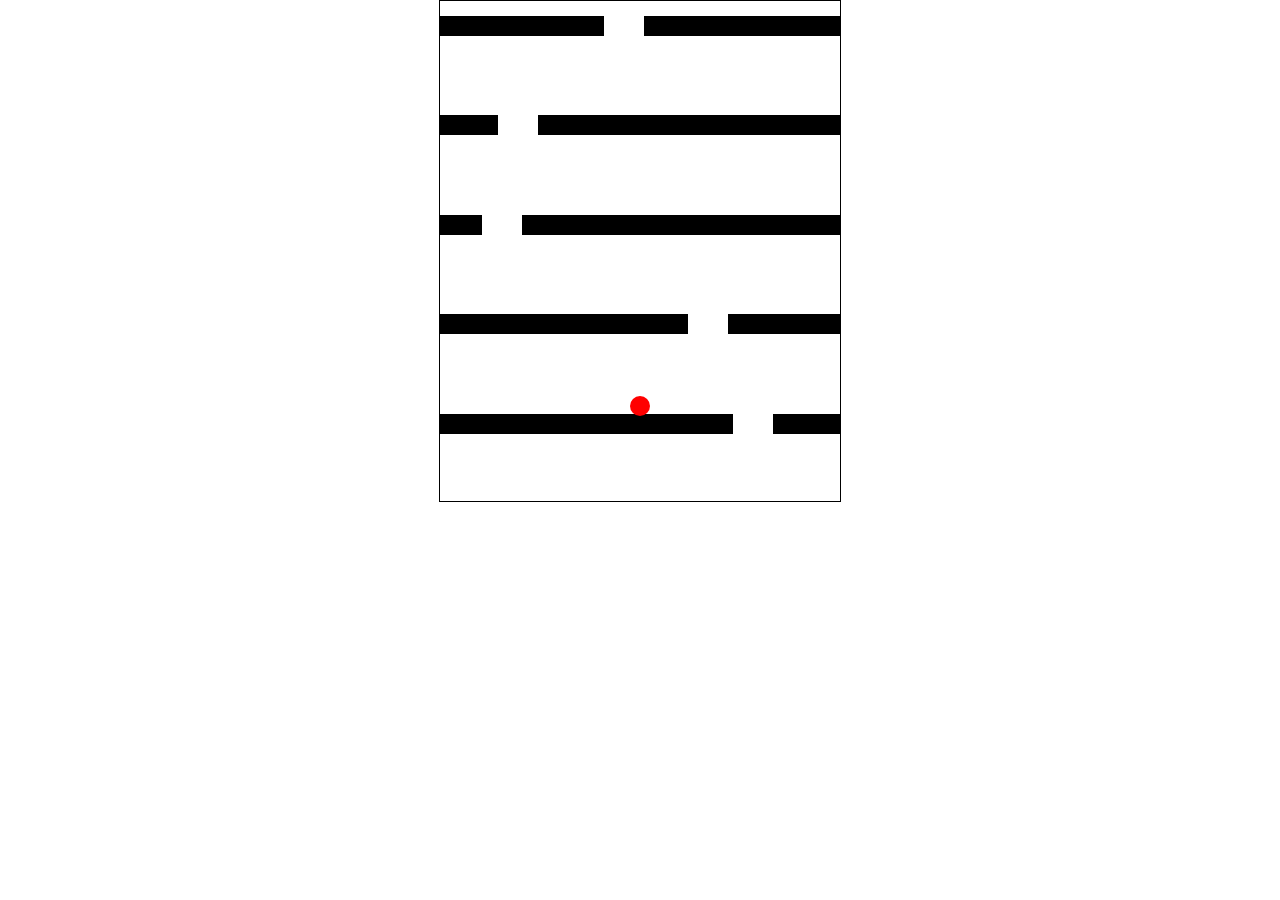
<file: falling ball/index.html>
<!DOCTYPE html>
<html lang="en">
<head>
    <meta charset="UTF-8">
    <title>Fall game</title>
    <link rel="stylesheet" href="style.css">
</head>
<body>
<div id="game">
    <div id="character"></div>
</div>
    
</body>
<script src="script.js"></script>
</html>
</file>
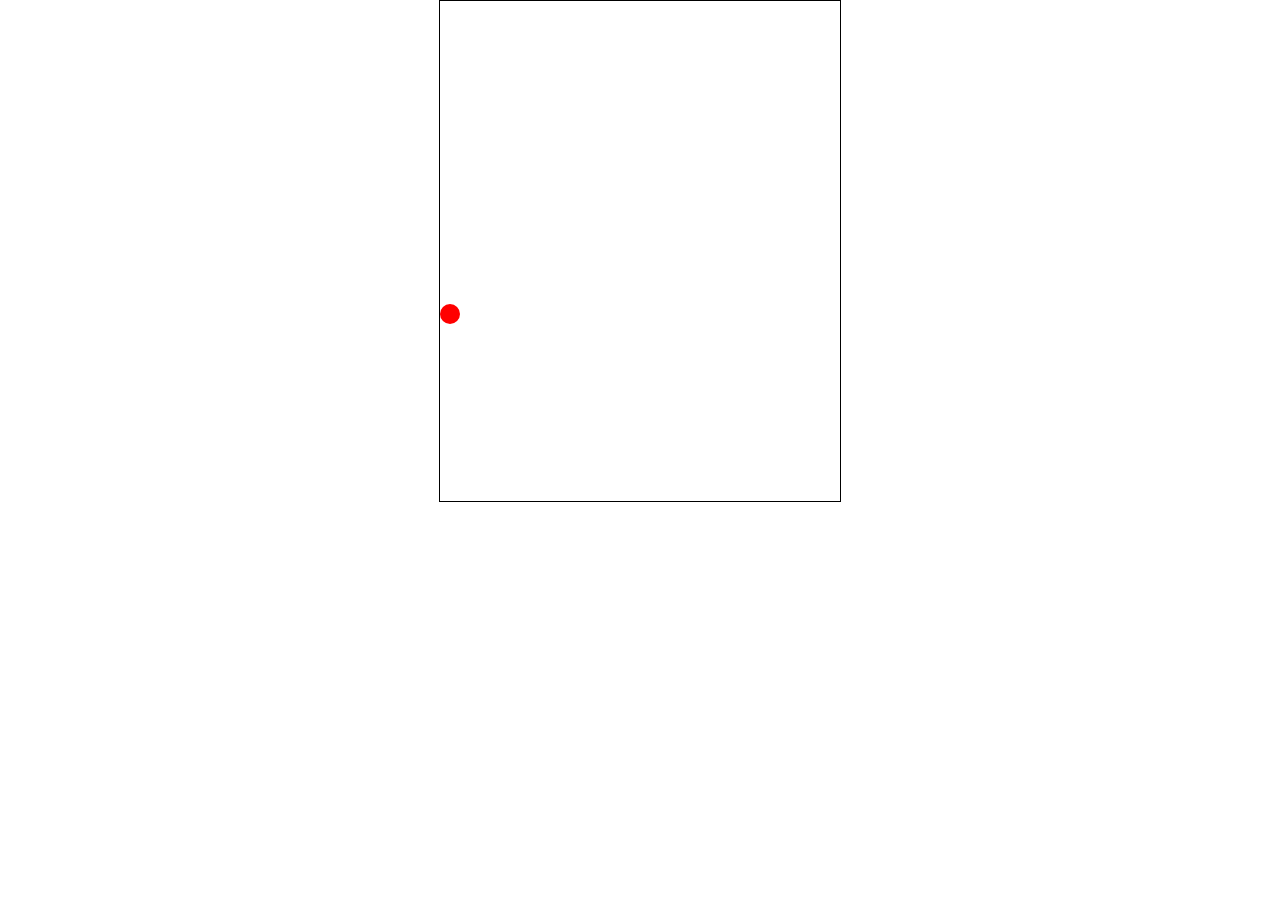
<file: flappy bird/index.html>
<!DOCTYPE html>
<html lang="en" onclick="jump()">
<head>
    <meta charset="UTF-8">
    <title>Flappy Bird</title>
    <link rel="stylesheet" href="style.css">
</head>
<body>
    <div id="game">
        <div id="block"></div>
        <div id="hole"></div>
        <div id="character"></div>
    </div>
</body>
<script src="script.js"></script>
</html>
</file>
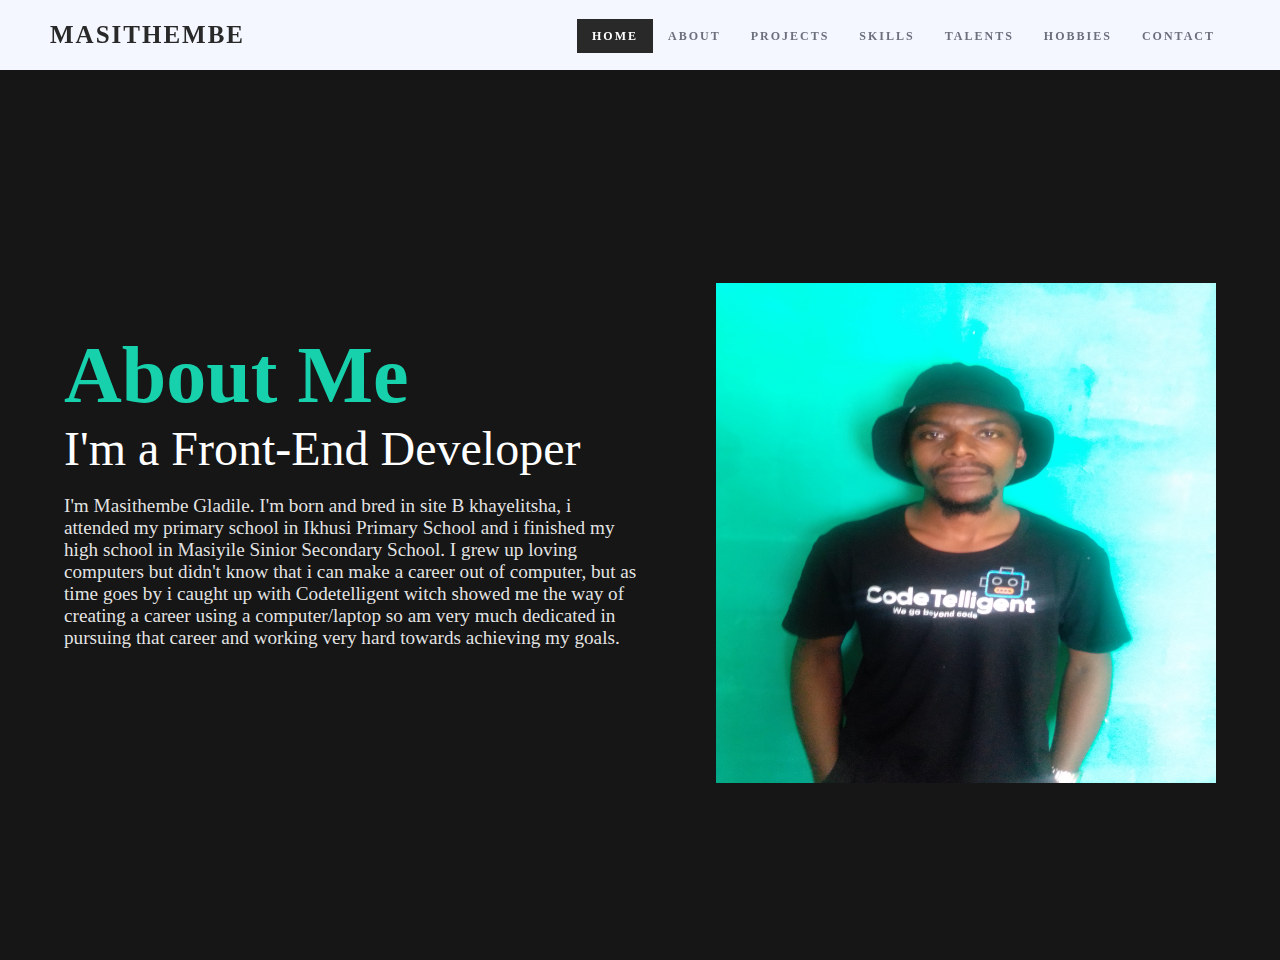
<file: about.html>
<!DOCTYPE html>
<html lang="en">
<head>
    <meta charset="UTF-8">
    <meta name="viewport" content="width=device-width, initial-scale=1.0">
    <title>Document</title>
    <style>
		body{
	margin:0px;
	padding:0px;
	background-color:#161616;	
}
ul{
	list-style:none;
}
a{
	text-decoration:none;
}
#main{
	padding:30px 50px;
	position:relative;
	width:100%;
	/*height: 100vh;
	box-sizing: border-box;
	background-size: 1330px;
	background-position: right bottom;
	background-repeat: no-repeat;
	background-image: url("../images/bg.png");*/
	background-color: #edf1fd;
}
nav{
	display:flex;
	justify-content: space-between;
	align-items: center;
	text-transform: uppercase;
	font-weight: 600;
	letter-spacing: 2px;
	font-family: calibri;
	position: fixed;
	top: 0;
	left: 0;
	width:100%;
	box-sizing: border-box;
	padding: 10px 50px;
	background-color:#F4F7FF;
	box-shadow:2px 2px 12px rgba(0,0,0,0.05); 
	z-index: 1;
}
 
.menu{
	display: flex;
}
.menu li a{
	padding: 10px 15px;
	color:#6c707c;
	font-size: 12px;
	
}
.lang{
	color:#292929;
}
.logo{
	font-size: 25px;
	font-weight: bold;
	color:#292929;
	font-family:Poppins;
}
.toggle{
	display: none;
}
.active a,
.menu li a:hover{
	background-color:#292929;
	color:#FFF!important;
	font-weight: bold;
	transition: all ease 0.4s;
}
#about{
	width:100%;
	height: 100vh;
	background-color:#161616;
	box-sizing: border-box;
	display: flex;
	align-items: center;
	justify-content: space-between;
	padding: 50px 5% 0px 5%;
	position: relative;
}
.about-text{
	font-family: calibri;
	width: 50%;
}
.about-text h1{
	font-size: 5rem;
	color:#17d1ac;
}
.about-text h2{
	font-size: 3rem;
	color:#FFFFFF;
	font-weight: 400;
}
.about-text h1,h2{
	margin: 0px;
	padding: 0px;
}
.about-text p{
	font-size: 1.2rem;
	color:rgba(255,255,255,0.90);
	
}
.about-text button{
	width: 180px;
	height: 40px;
	border-radius: 20px;
	border: none;
	outline: none;
	background-color:#17d1ac;
}
.about-text button:hover{
	background-color: #FFFFFF;
	transition: all ease 0.3s;
}

    </style>
</head>
<body>
	<section id="main">
        <!--navigation-------------------------------->
        <nav>
        <!--logo--->
        <a href="#" class="logo"> MASITHEMBE </a>
        <!--menu--------->
        <div class="toggle"></div>
        <ul class="menu">
        <li class="active"><a href="index.html">Home</a></li>	
		<li><a href="about.html">About</a></li>	
		<li><a href="projects.html">Projects</a></li>
		<li><a href="skills.html">skills</a></li>
		<li><a href="talents.html">Talents</a></li>		
        <li><a href="Hobbies.html">Hobbies</a></li>		
		<li><a href="contact.html">Contact</a></li>	
        </ul>
        </nav>
     </section>
<!--about----------------------->
<section id="about">
	<!--text---------------------->
	<div class="about-text">
	<h1>About Me</h1>
	<h2>I'm a Front-End Developer</h2>
	<p>I'm Masithembe Gladile. I'm born and bred in site B khayelitsha, i attended my primary school in Ikhusi Primary School and i finished my high school
		in Masiyile Sinior Secondary School. I grew up loving computers but didn't know that i can make a career out of computer, but as time goes by i caught
		 up with Codetelligent witch showed me the way of creating a career using a computer/laptop so am very much dedicated in pursuing that career and working
		  very hard towards achieving my goals.  </p>
		  <br><br><br><br>
	</div>
	<!--about-model----------------->
	<div class="about-model">
	<img alt="model" src="image3.jpg" height="500" width="500"/>	
	</div>
	</section>
	<script>
        /*Responsive Navigation*/
        $(document).ready(function(){
       $('.toggle').click(function(){
           $('.toggle').toggleClass('active')
           
           $('nav ul').toggleClass('active-menu')
          
           
       })
   });
</script>
  </body>
</html>
</file>
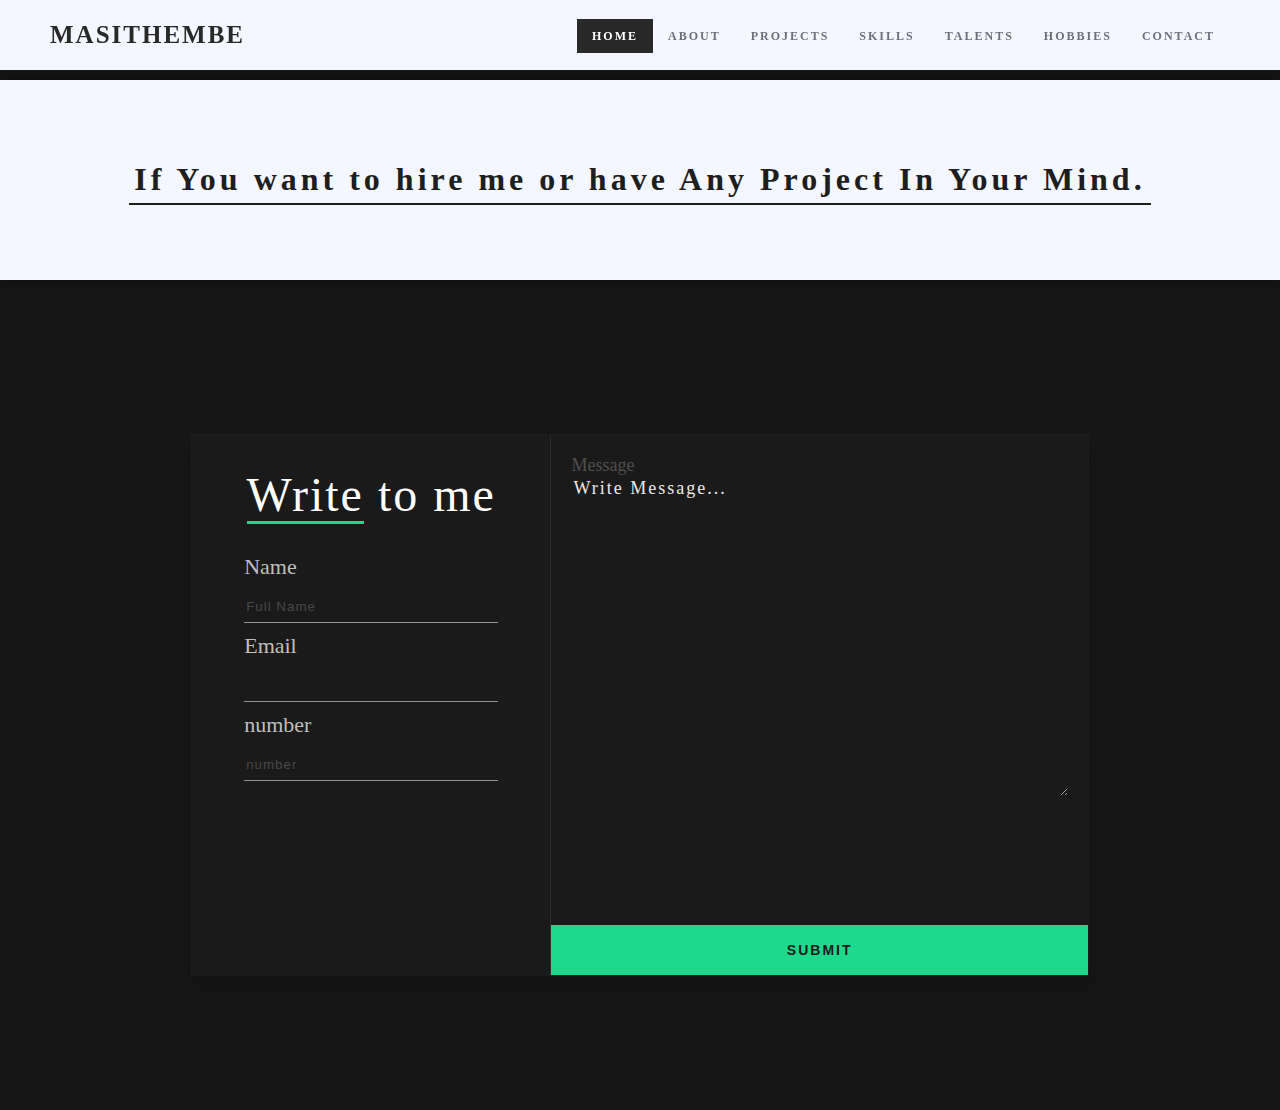
<file: contact.html>
<!DOCTYPE html>
<html lang="en">
<head>
    <meta charset="UTF-8">
    <meta name="viewport" content="width=device-width, initial-scale=1.0">
    <title>Document</title>
    <style>
		body{
	margin:0px;
	padding:0px;
	background-color:#161616;	
}
ul{
	list-style:none;
}
a{
	text-decoration:none;
}
#main{
	padding:30px 50px;
	position:relative;
	width:100%;
	/*height: 100vh;
	box-sizing: border-box;
	background-size: 1330px;
	background-position: right bottom;
	background-repeat: no-repeat;
	background-image: url("../images/bg.png");*/
	background-color: #edf1fd;
}
nav{
	display:flex;
	justify-content: space-between;
	align-items: center;
	text-transform: uppercase;
	font-weight: 600;
	letter-spacing: 2px;
	font-family: calibri;
	position: fixed;
	top: 0;
	left: 0;
	width:100%;
	box-sizing: border-box;
	padding: 10px 50px;
	background-color:#F4F7FF;
	box-shadow:2px 2px 12px rgba(0,0,0,0.05); 
	z-index: 1;
}
 
.menu{
	display: flex;
}
.menu li a{
	padding: 10px 15px;
	color:#6c707c;
	font-size: 12px;
	
}
.lang{
	color:#292929;
}
.logo{
	font-size: 25px;
	font-weight: bold;
	color:#292929;
	font-family:Poppins;
}
.toggle{
	display: none;
}
.active a,
.menu li a:hover{
	background-color:#292929;
	color:#FFF!important;
	font-weight: bold;
	transition: all ease 0.4s;
}
	#contact-btn{
	width: 100%;
	display: flex;
	flex-direction: column;
	justify-content:center;
	align-items: center;
	height: 200px;
	background-color: #F4F7FF;
	margin: 20px 0px;
	box-sizing: border-box;
	box-shadow:2px 0px 20px rgba(0,0,0,0.4); 
}
.c-b-heading{
	font-size: 2rem;
	color:#1E1E1E;
	font-family: calibri;
	margin: 10px;
	padding: 5px;
	letter-spacing: 4px;
	border-bottom: 2px solid #1E1E1E;
	
}
#contact-btn button{
	color:#FFFFFF;
	font-size: 1rem;
	font-family: calibri;
	width:150px;
	height: 40px;
	margin: 10px;
	background-color: #1E1E1E;
	border: none;
	outline: none;
	box-shadow: 2px 5px 6px rgba(0,0,0,0.2);
}
#contact-btn button:hover{
	background-color: #17d1ac;
	color:#000000;
	transition: all ease 0.5s;
	font-weight: bold;
}
#contact-form{
	width: 100%;
	height: 90vh;
	display: flex;
	justify-content: center;
	align-items: center;
	
}
#contact-form form{
	display: flex;
	width: 70%;
	height: 60vh;
	background-color: #1A1A1A;
	box-shadow: 2px 12px 20px rgba(0,0,0,0.2);
	border: 1px solid rgba(255,255,255,0.01)
}
 
.contact-left{
	width: 40%;
	height: 100%;
	display: flex;
	flex-direction: column;
	align-items: center;
}
.contact-right{
	width: 60%;
	height: 100%;
	box-sizing: border-box;
	display: flex;
	flex-direction: column;
	justify-content: space-between;
	border-left: 1px solid rgba(255,255,255,0.08);
}
.contact-right button{
	width: 100%;
	height: 50px;
	background-color: #1ED98B;
	font-weight: bold;
	outline: none;
	border: none;
	margin: 0px;
	color:#1B1B1B;
	font-size: 14px;
	text-transform: uppercase;
	letter-spacing: 2px;
 
}
.c-l-heading{
	font-family: calibri;
	color:#FFFFFF;
	font-size: 3rem;
	letter-spacing: 2px;
	font-weight: 400;
	
}
.f-name,.f-email{
	display: flex;
	flex-direction: column;
	font-family: calibri;
	
}
.f-name font,.f-email font{
	color:#BFBFBF;
	font-size: 22px;
}
.f-name input,.f-email input{
	height: 30px;
	width:250px;
	border: none;
	outline: none;
	background-color:transparent;
	border-bottom: 1px solid #929292;
	color:#FFFFFF;
	margin: 10px 0px;
}
.f-email input::placeholder,
.f-name input::placeholder{
	opacity: 0.5;
	letter-spacing: 1px;
}
.f-email input:focus,
.f-name input:focus{
	border-bottom: 1px solid #17d1ac;
	transition: all ease 0.5s;
}.message font{
	font-size: 18px;
	color:#4E4E4E;
	font-family: calibri;
	
}
.message{
	margin: 20px;
}
.contact-right textarea{
	width: 100% !important;
	height: 320px !important;
	border: none;
	outline: none;
	background-color:transparent;
	box-sizing: border-box;
	color:#EBEBEB;
	font-size: 16px;
}
.contact-right textarea::placeholder{
	color:#EBEBEB;
	font-size: 18px;
	letter-spacing: 2px;
	font-family: calibri;
}
.contact-right button:active{
	transform: scale(1.04);
	transition: all ease 0.1s;
}
    </style>
</head>
<body>
	<section id="main">
        <!--navigation-------------------------------->
        <nav>
        <!--logo--->
        <a href="#" class="logo"> MASITHEMBE </a>
        <!--menu--------->
        <div class="toggle"></div>
        <ul class="menu">
        <li class="active"><a href="index.html">Home</a></li>	
        <li><a href="about.html">About</a></li>	
		<li><a href="projects.html">Projects</a></li>	
		<li><a href=".html">Skills</a></li>
		<li><a href="talents.html">Talents</a></li>
        <li><a href="Hobbies.html">Hobbies</a></li>		
        <li><a href="contact.html">Contact</a></li>	
        </ul>
        </nav>
     </section>
<!--Contact-btn------------------>
<section id="contact-btn">
	<!--heading-------------->
	<h1 class="c-b-heading">If You want to hire me or have Any Project In Your Mind.</h1>
		
    </section>
    <!--contact-form------------------->
	<section id="contact-form">
        <form action="https://formspree.io/f/xbjpzyor"
		method="POST">
        <!--left--------------------------------------->
        <div class="contact-left">
        <h1 class="c-l-heading"><font style="border-bottom: 3px solid #1ED98B;">Write</font> to me</h1>
        <!--name-------->
        <div class="f-name">
        <font>Name</font>
        <input type="text" placeholder="Full Name"/>
        </div>
        <!--email-------->
        <div class="f-email">
        <font>Email</font>
		<input type="text" name="_replyto">
		</div>
		<div class="f-email">
		<!---number--------------->
		<font>number</font>
		<input type="number" placeholder="number"/>
		</div>
        </div>
        <!--right------------------------------------------->
        <div class="contact-right">
        <!--message-------->
        <div class="message">
        <font>Message</font>
        <textarea name="message" rows="5" cols="20" placeholder="Write Message..."></textarea>
        </div>
        <!--submit-btn------------>
        <button type="submit">submit</button>
        </div>
            
        </form>
		</section>
		<script>
			/*Responsive Navigation*/
			$(document).ready(function(){
		   $('.toggle').click(function(){
			   $('.toggle').toggleClass('active')
			   
			   $('nav ul').toggleClass('active-menu')
			  
			   
		   })
	   });
	</script>
      
    </body>
    </html>
</file>
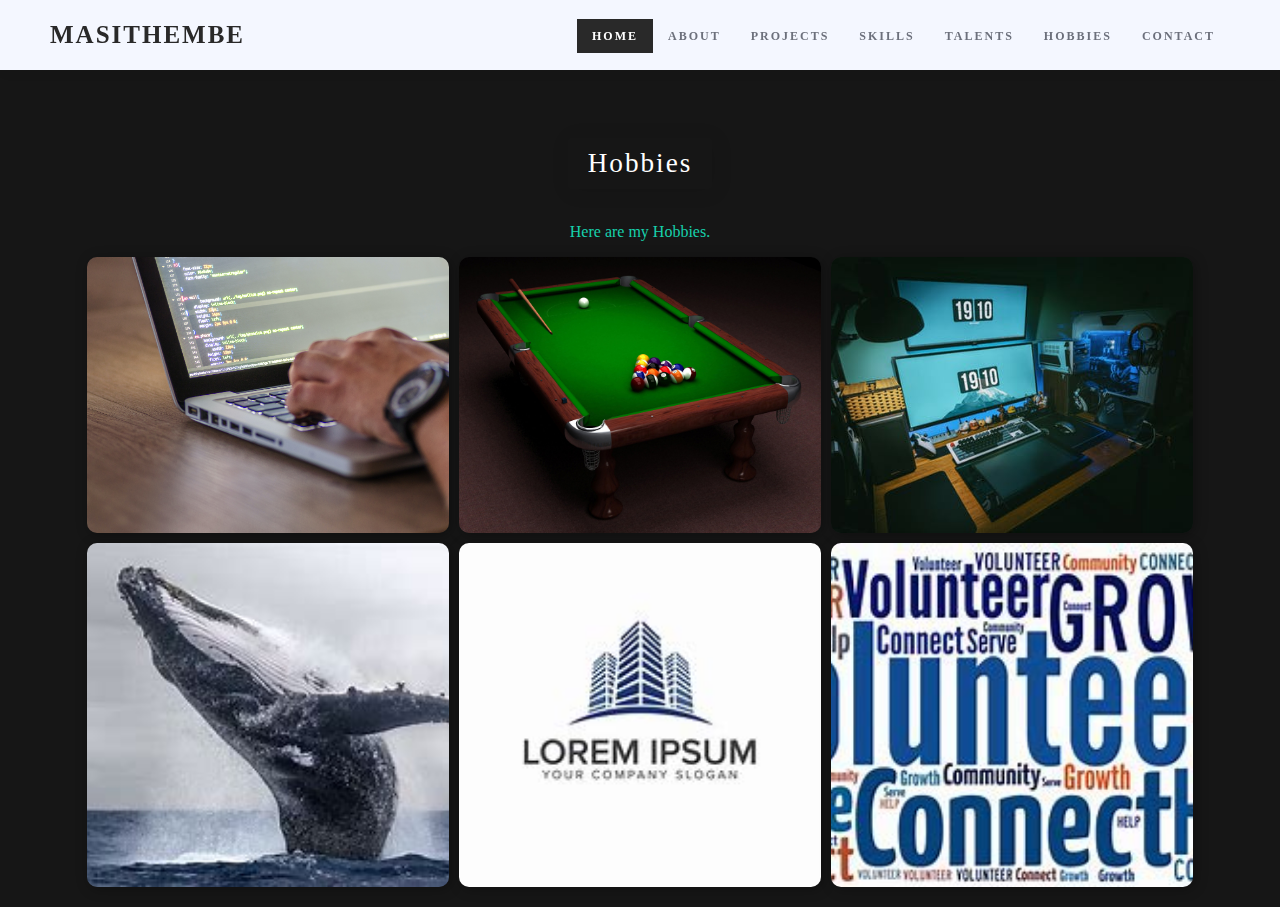
<file: Hobbies.html>
<!DOCTYPE html>
<html lang="en">
<head>
    <meta charset="UTF-8">
    <meta name="viewport" content="width=device-width, initial-scale=1.0">
    <title>Document</title>
    <style>
        body{
	margin:0px;
	padding:0px;
	background-color:#161616;	
}
ul{
	list-style:none;
}
a{
	text-decoration:none;
}
#main{
	padding:30px 50px;
	position:relative;
	width:100%;
	/*height: 100vh;
	box-sizing: border-box;
	background-size: 1330px;
	background-position: right bottom;
	background-repeat: no-repeat;
	background-image: url("../images/bg.png");*/
	background-color: #edf1fd;
}
nav{
	display:flex;
	justify-content: space-between;
	align-items: center;
	text-transform: uppercase;
	font-weight: 600;
	letter-spacing: 2px;
	font-family: calibri;
	position: fixed;
	top: 0;
	left: 0;
	width:100%;
	box-sizing: border-box;
	padding: 10px 50px;
	background-color:#F4F7FF;
	box-shadow:2px 2px 12px rgba(0,0,0,0.05); 
	z-index: 1;
}
 
.menu{
	display: flex;
}
.menu li a{
	padding: 10px 15px;
	color:#6c707c;
	font-size: 12px;
	
}
.lang{
	color:#292929;
}
.logo{
	font-size: 25px;
	font-weight: bold;
	color:#292929;
	font-family:Poppins;
}
.toggle{
	display: none;
}
.active a,
.menu li a:hover{
	background-color:#292929;
	color:#FFF!important;
	font-weight: bold;
	transition: all ease 0.4s;
}
    #portfolio{
	width:100%;
	box-sizing: border-box;
	font-family: calibri;
	display: flex;
	flex-direction: column;
	align-items: center;
	justify-content: center;
	padding: 60px 2% 20px 2%;
}
 
.p-headind{
	font-family: calibri;
	font-size: 1.7rem;
	text-align: center;
	color:#FFFFFF;
	font-weight: 400;
	padding: 10px 20px;
	letter-spacing: 2px;
	border-radius: 3px;
	box-shadow: 2px 2px 20px rgba(0,0,0,0.1);
	
}
.p-box{
 
	background-color: #1F1F1F;
	overflow: hidden;
	border-radius: 10px;
	box-shadow: 2px 2px 13px rgba(0,0,0,0.3);
	position: relative;
 
}
.p-box img{
 
width: 100%;
	height: 100%;
	object-fit: cover;
}
.p-container{
	width: 90%;
	height:70vh;
	display:grid;
	grid-template-columns:1fr 1fr 1fr;
	grid-template-rows: auto auto;
	grid-gap: 10px;
}
.overlay-text{
	font-family: calibri;
	position: absolute;
	left: 0;
	top: 0;
	width: 100%;
	height: 100%;
	display: flex;
	justify-content: center;
	align-items: center;
	flex-direction: column;
	background-color: rgba(23,209,172,0.80);
	display:none;
	
}
.overlay-text h1,p{
	color: #FFFFFF;
}
.overlay-text h1{
	font-size: 2.2rem;
	margin: 0px;
	padding: 0px;
	letter-spacing: 2px;
	
}
.overlay-text p{
	font-size: 1.2rem;
	margin: 0px;
 
 
}
.p-box:hover .overlay-text{
	display: flex;
	
}
    </style>
</head>
<body>
    <section id="main">
        <!--navigation-------------------------------->
        <nav>
        <!--logo--->
        <a href="#" class="logo">MASITHEMBE</a>
        <!--menu--------->
        <div class="toggle"></div>
        <ul class="menu">
        <li class="active"><a href="index.html">Home</a></li>	
        <li><a href="about.html">About</a></li>	
        <li><a href="projects.html">Projects</a></li>
        <li><a href="skills.html">Skills</a></li>
        <li><a href="talents.html">Talents</a></li>		
        <li><a href="Hobbies.html">Hobbies</a></li>		
        <li><a href="contact.html">Contact</a></li>	
        </ul>
        </nav>
     </section>
    <!--portfolio------------------->
      <section id="portfolio">
      <!--heading----------->
      <h1 class="p-headind">Hobbies</h1>
      <p><font color="#17d1ac">Here are my Hobbies.</font></p>
      <!--portfolio-container------------>
      <div class="p-container">
      <!--portfolio-box-1-------->
      <div class="p-box">
      <!--text--------->
      <div class="overlay-text">
      <h1>Coding/ Programming</h1>
      <p></p>	
      </div>
      <!--bg-img------------->
      <img src="image4.jpg">
          
      </div>
      <!--portfolio-box-2-------->
      <div class="p-box">
          <!--text--------->
      <div class="overlay-text">
      <h1>Pool / Snooker</h1>
      <p></p>	
      </div>
      <!--bg-img------------->
      <img src="pool5.jpg">
      </div>
      <!--portfolio-box-3-------->
      <div class="p-box">
      <!--text--------->
      <div class="overlay-text">
      <h1>Video Games</h1>
      <p></p>	
      </div>
      <!--bg-img------------->
      <img src="videogame5.jpg">
      </div>
      <!--portfolio-box-4-------->
      <div class="p-box">
      <!--text--------->
      <div class="overlay-text">
      <h1>Photography</h1>
      <p></p>	
      </div>
      <!--bg-img------------->	
      <img src="photography5.jpg">
      </div>
      <!--portfolio-box-5-------->
      <div class="p-box">
      <!--text--------->
      <div class="overlay-text">
      <h1>Logo Building</h1>
      <p></p>	
      </div>
      <!--bg-img------------->	
      <img src="logobuilding5.jpg">
      </div>
      <!--portfolio-box-6-------->
      <div class="p-box">
      <!--text--------->
      <div class="overlay-text">
      <h1>Volunteering</h1>
      <p></p>	
      </div>
      <!--bg-img------------->	
      <img src="volunteering5.jpg">
      </div>
          
      </div>
      </section>
      <script>
        /*Responsive Navigation*/
        $(document).ready(function(){
       $('.toggle').click(function(){
           $('.toggle').toggleClass('active')
           
           $('nav ul').toggleClass('active-menu')
          
    
       })
       });
        </script>
    
</body>
</html>
</file>
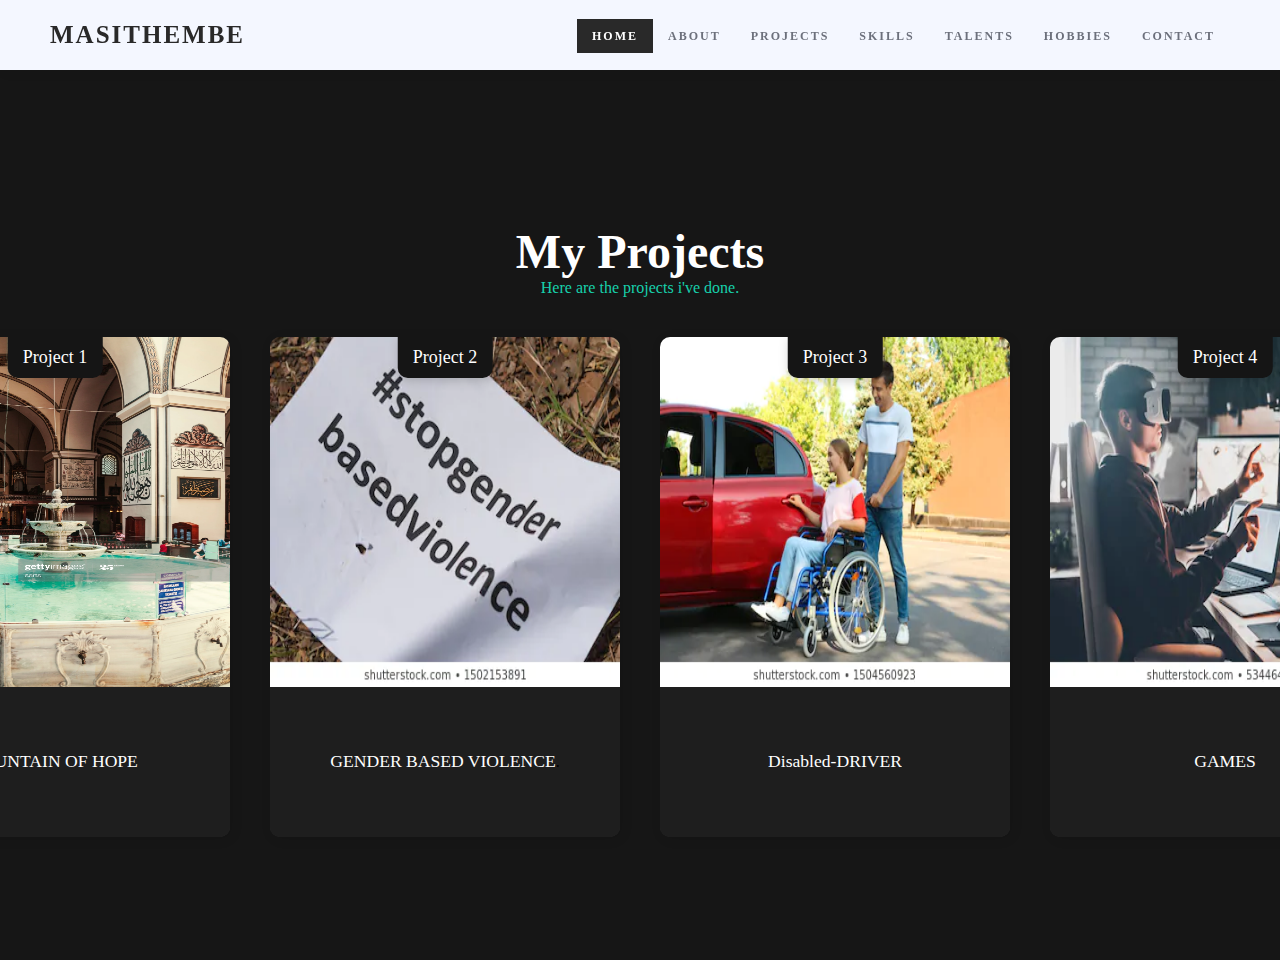
<file: projects.html>
<!DOCTYPE html>
<html lang="en">
<head>
    <meta charset="UTF-8">
    <meta name="viewport" content="width=device-width, initial-scale=1.0">
    <title>Document</title>
    <style>
		body{
	margin:0px;
	padding:0px;
	background-color:#161616;	
}
ul{
	list-style:none;
}
a{
	text-decoration:none;
}
#main{
	padding:30px 50px;
	position:relative;
	width:100%;
	/*height: 100vh;
	box-sizing: border-box;
	background-size: 1330px;
	background-position: right bottom;
	background-repeat: no-repeat;
	background-image: url("../images/bg.png");*/
	background-color: #edf1fd;
}
nav{
	display:flex;
	justify-content: space-between;
	align-items: center;
	text-transform: uppercase;
	font-weight: 600;
	letter-spacing: 2px;
	font-family: calibri;
	position: fixed;
	top: 0;
	left: 0;
	width:100%;
	box-sizing: border-box;
	padding: 10px 50px;
	background-color:#F4F7FF;
	box-shadow:2px 2px 12px rgba(0,0,0,0.05); 
	z-index: 1;
}
 
.menu{
	display: flex;
}
.menu li a{
	padding: 10px 15px;
	color:#6c707c;
	font-size: 12px;
	
}
.lang{
	color:#292929;
}
.logo{
	font-size: 25px;
	font-weight: bold;
	color:#292929;
	font-family:Poppins;
}
.toggle{
	display: none;
}
.active a,
.menu li a:hover{
	background-color:#292929;
	color:#FFF!important;
	font-weight: bold;
	transition: all ease 0.4s;
}
    #services{
		width:100%;
	height:100vh;
	box-sizing: border-box;
	font-family: calibri;
	display: flex;
	flex-direction: column;
	align-items: center;
	justify-content: center;
	padding-top: 40px ;
	
}
 
.s-heading h1{
	color:#FFFFFF;
	font-size: 3rem;
	margin: 0px;
	padding: 0px;
	
}
.s-heading p{
	color:rgba(255,255,255,0.30);
	font-size: 1rem;
	margin: 0px;
	padding: 0px;
}
.s-heading{
	text-align: center;
	margin: 20px 0px;
}
.s-box{
	background-color: #2B2B2B;
	width:350px;
	height: 500px;
	margin: 20px;
	border-radius: 10px;
	overflow: hidden;
	box-shadow: 2px 2px 12px rgba(0,0,0,0.1);
	position: relative;
}
.b-container{
	display: flex;
	justify-content: center;
	align-content: center;
}
.s-b-img{
	width: 100%;
	height: 70%;
	
}
.s-b-img img{
	width:100%;
	height: 100%;
	
}
.s-b-text{
	width: 100%;
	height: 30%;
	background-color:#1E1E1E;
	display:flex;
	justify-content: center;
	align-items: center;
	text-align: center;
}
.s-b-text a{
	margin: 0px;
	color:#FFFFFF;
	font-size: 1.1rem;
	font-family: calibri;
	display: block;
    display: -webkit-box;
	max-width: 80%;
    -webkit-line-clamp: 4;
    -webkit-box-orient: vertical;
    overflow: hidden;
    text-overflow: ellipsis;
}
.s-b-text a:hover{
	color:rgba(255,255,255,0.50)
}
.s-type{
	font-family: calibri;
	color:#FFFFFF;
	background-color: #151515;
	padding: 10px 15px;
	position: absolute;
	top: 0px;
	left: 50%;
	transform: translateX(-50%);
	font-size: 18px;
	border-radius: 0px 0px 10px 10px;
	box-shadow: 2px 2px 12px rgba(0,0,0,0.2);
}
.s-box:hover{
	transform:translateY(-10px);
	transition: all ease 0.3s;
	
}
    </style>
</head>
<body>
    <section id="main">
        <!--navigation-------------------------------->
        <nav>
        <!--logo--->
        <a href="#" class="logo"> MASITHEMBE </a>
        <!--menu--------->
        <div class="toggle"></div>
        <ul class="menu">
        <li class="active"><a href="index.html">Home</a></li>	
        <li><a href="about.html">About</a></li>	
		<li><a href="projects.html">Projects</a></li>
		<li><a href="skills.html">Skills</a></li>
		<li><a href="talents.html">Talents</a></li>		
        <li><a href="Hobbies.html">Hobbies</a></li>		
		<li><a href="contact.html">Contact</a></li>	 	
        </ul>
        </nav>
     </section>
    
    <!--services-------------------->
	<section id="services">
        <!--heading-------------->
        <div class="s-heading">
        <h1>My Projects</h1>
        <p><font color="#17d1ac">Here are the projects i've done.</font></p>
        </div>
        <!--services-box-container--------->
        <div class="b-container">
        <!--box-1---------------->
        <div class="s-box">
        <!--img------------->
        <div class="s-b-img">
            <!--type----------->
            <div class="s-type">Project 1</div>
            <!--name------->
            <img src="project1.jpg">
        </div>
        <!--text----------------->
        <div class="s-b-text">
        <a href="#">FOUNTAIN OF HOPE</a>	
        </div>
		</div>
		<!--services-box-container--------->
        <div class="b-container">
			<!--box-1---------------->
			<div class="s-box">
			<!--img------------->
			<div class="s-b-img">
				<!--type----------->
				<div class="s-type">Project 2</div>
				<!--name------->
				<img src="project2.webp">
			</div>
			<!--text----------------->
			<div class="s-b-text">
			<a href="#">GENDER BASED VIOLENCE</a>.	
			</div>
			</div>
            <!--box-2---------------->
        <div class="s-box">
        <!--img------------->
        <div class="s-b-img">
        <!--type----------->
            <div class="s-type">Project 3</div>
            <!--name------->
            <img src="project3.webp">
        </div>
        <!--text----------------->
        <div class="s-b-text">
        <a href="#">Disabled-DRIVER</a>	
        </div>
        </div>
            <!--box-3---------------->
        <div class="s-box">
        <!--img------------->
        <div class="s-b-img">
            <!--type----------->
            <div class="s-type">Project 4</div>
            <!--name------->
            <img src="project4.webp">
        </div>
        <!--text----------------->
        <div class="s-b-text">
        <a href="#">GAMES</a>	
        </div>
        </div>
		</div>
        </section>
        <script>
            /*Responsive Navigation*/
            $(document).ready(function(){
           $('.toggle').click(function(){
               $('.toggle').toggleClass('active')
               
               $('nav ul').toggleClass('active-menu')
              
               
           })
       });
    </script>
      
</body>
</html>
</file>
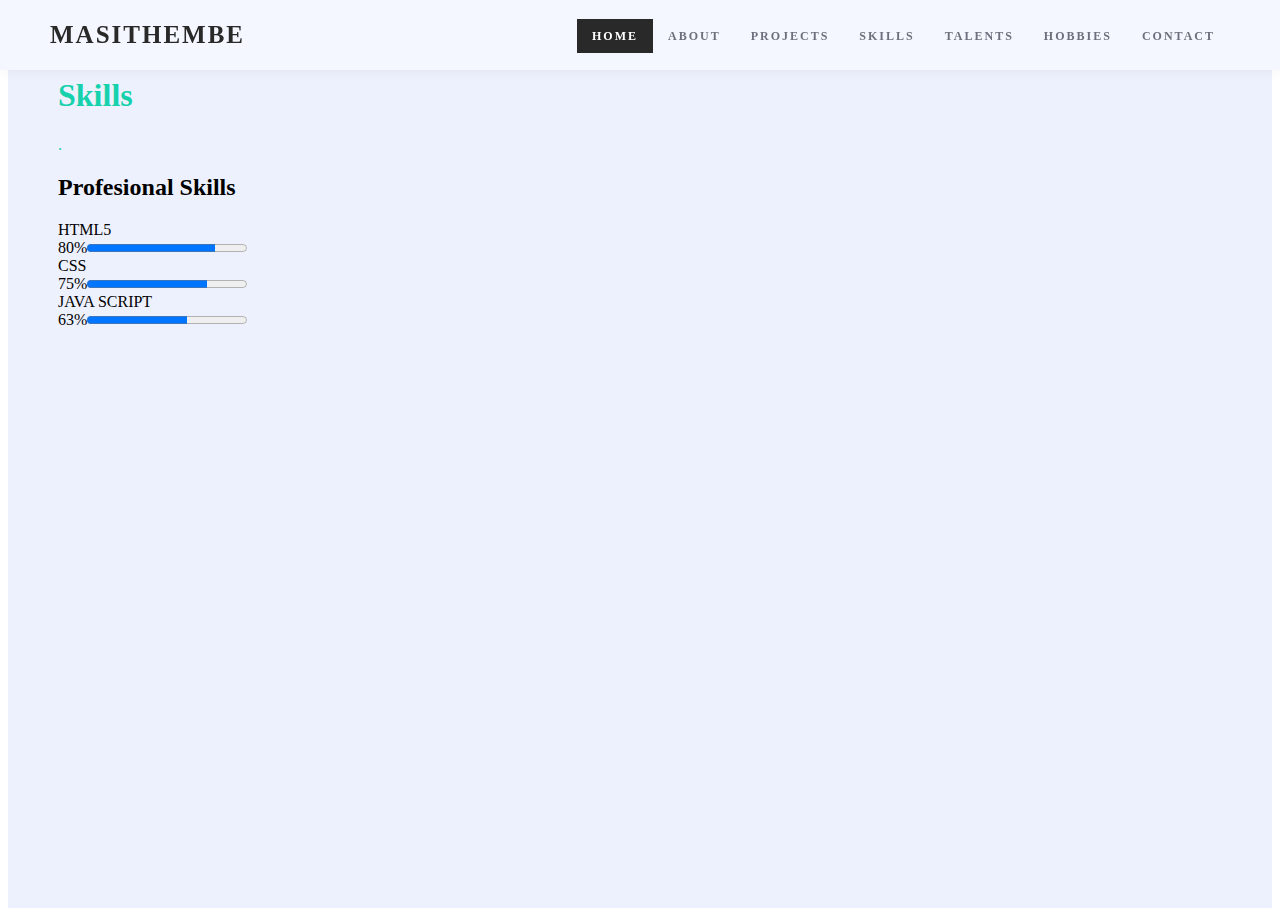
<file: skills.html>
<!DOCTYPE html>
<html lang="en">
    <head>
        <meta charset="UTF-8">
        <meta http-equiv="X-UA-Compatible" content="IE-edge">
        <meta name="viewport" content="width=device-width, initial-scale=1.0">
        <title>Document</title>
        
        <style>
.body{
	margin:0px;
	padding:0px;
	background-color:#161616;	
}
ul{
	list-style:none;
}
a{
	text-decoration:none;
}
#main{
	padding:30px 50px;
	position:relative;
	width:100%;
	height: 100vh;
	box-sizing: border-box;
	background-size: 1330px;
	background-position: right bottom;
	background-repeat: no-repeat;
	background-image: url("../images/bg.png");
	background-color: #edf1fd;
}
nav{
	display:flex;
	justify-content: space-between;
	align-items: center;
	text-transform: uppercase;
	font-weight: 600;
	letter-spacing: 2px;
	font-family: calibri;
	position: fixed;
	top: 0;
	left: 0;
	width:100%;
	box-sizing: border-box;
	padding: 10px 50px;
	background-color:#F4F7FF;
	box-shadow:2px 2px 12px rgba(0,0,0,0.05); 
	z-index: 1;
}
 
.menu{
	display: flex;
}
.menu li a{
	padding: 10px 15px;
	color:#6c707c;
	font-size: 12px;
	
}
.lang{
	color:#292929;
}
.logo{
	font-size: 25px;
	font-weight: bold;
	color:#292929;
	font-family:Poppins;
}
.toggle{
	display: none;
}
.active a,
.menu li a:hover{
	background-color:#292929;
	color:#FFF!important;
	font-weight: bold;
	transition: all ease 0.4s;
}
.name{
	font-family: calibri;
	width: 500px;
	position: absolute;
	left: 70%;
	top: 40%;
	transform: translate(-50%,-20%);
}
.name p:nth-child(1),.name .details{
	color:#6c707c;
	font-size: 16px;
}
.name h1{
	font-family:Poppins;
	font-size: 40px;
	margin:0px;
	letter-spacing: 3px;
	color:#292929;
}
.cv-btn{
	width:200px;
	height: 45px;
	display: flex;
	justify-content: center;
	align-items: center;
	background-color: #292929;
	color:#FFFFFF;
}
.cv-btn:hover{
	background-color: #131313;
	transition: all ease 0.5s;

	list-style:none;
}
.a{
	text-decoration:none;
}
#main{
	padding:30px 50px;
	position:relative;
	width:100%;
	height: 100vh;
	box-sizing: border-box;
	background-size: 1330px;
	background-position: right bottom;
	background-repeat: no-repeat;
	background-image: url("");
	background-color: #edf1fd;
}
.nav{
	display:flex;
	justify-content: space-between;
	align-items: center;
	text-transform: uppercase;
	font-weight: 600;
	letter-spacing: 2px;
	font-family: calibri;
	position: fixed;
	top: 0;
	left: 0;
	width:100%;
	box-sizing: border-box;
	padding: 10px 50px;
	background-color:#F4F7FF;
	box-shadow:2px 2px 12px rgba(0,0,0,0.05); 
	z-index: 1;
}
 
.skills__container{
    row-gap: 2rem;
    text-align: center;
}
.skills__subtitle{
    margin-bottom: var(--mb-2);
}
.skills__text{
    margin-bottom: var(--mb-4);
}
.skills__data{
    display: flex;
    justify-content: space-between;
    align-items: center;
    position: relative;
    font-weight: var(--mb-semi);
    padding: 5rem 1rem;
    margin-bottom: var(---mb-4);
    border-radius: .5rem;
    box-shadow: 0 4PX 25PX rgba(14,36,49,.15);
}
.skills__icon{
    font-size: 2rem;
    margin-right: var(--mb-2);
    color: (--first-color);
}
.skills__names{
    display: flex;
    align-items: center;
}
.skills__bar{
    position: absolute;
    left: 0;
    bottom: 0;
    background-color: var(--first-color);
    height: 25rem;
    border-radius: .5rem;
    z-index: var(--z-bar);
}
.skills__html{
    width: 80%;
}
.skills__css{
    width: 75%;
}
.skills__js{
    width: 63%;
}
.skills__img{
    border-radius: .5rem;
}
        </style>
    </head>
<body>
	<section id="main">
        <!--navigation-------------------------------->
        <nav>
        <!--logo--->
        <a href="#" class="logo"> MASITHEMBE </a>
        <!--menu--------->
        <div class="toggle"></div>
        <ul class="menu">
        <li class="active"><a href="index.html">Home</a></li>	
        <li><a href="about.html">About</a></li>	
        <li><a href="projects.html">Projects</a></li>
        <li><a href="skills.html">Skills</a></li>
		<li><a href="talents.html">Talents</a></li>		
        <li><a href="Hobbies.html">Hobbies</a></li>		
		<li><a href="contact.html">Contact</a></li>	
        </ul>
        </nav>
        <br>
        <section class="skills section" id="skills">
            <div class="centerthis">
            <h1 class="section-title"><font color="#17d1ac">Skills</font></h1>
            <p><font color="#17d1ac">.</font></p>
            <div class="skills_container bd-grid"></div>
            <h2 class="skills_subtitle">Profesional Skills</h2>
            
            <div class="skills_data">
                <div class="skills_names">
                    <i class="bx bxl-html5 skills_icon"></i>
                    <span class="skills_name">HTML5</span>
            </div>
            <div class="skills_bar skills_html">
    
            </div>
            <div>
            <span>80%</span><progress  id="file"  value="80" max="100"></progress>
            </div>
            </div>
            <div class="skills_data">
                <div class="skills_names">
                    <i class="bx bxl-html5 skills_icon"></i>
                    <span class="skills_name">CSS</span>
            </div>
            <div class="skills_bar skills_html">
    
            </div>
            <div>
                <span>75%</span><progress  id="file"  value="75" max="100"></progress>
            </div>
            </div>
            <div class="skills_data">
                <div class="skills_names">
                    <i class="bx bxl-html5 skills_icon"></i>
                    <span class="skills_name">JAVA SCRIPT</span>
            </div>
            <div class="skills_bar skills_html">
    
            </div>
            <div>
                <span>63%</span><progress  id="file"  value="63" max="100"></progress>
            </div>
            </div>
            </div>
     </section>
    


        
    

















</html>
</file>
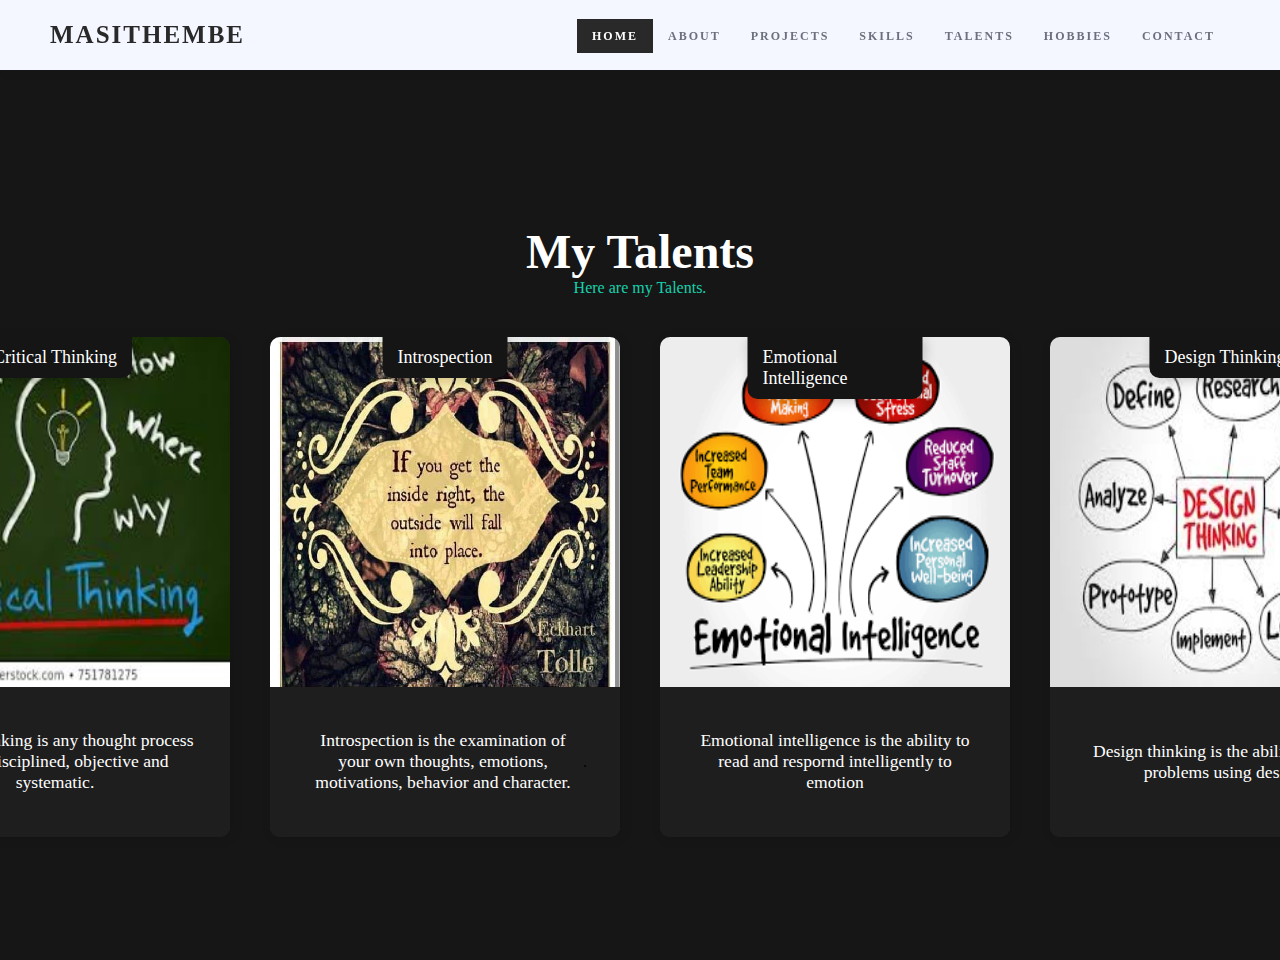
<file: talents.html>
<!DOCTYPE html>
<html lang="en">
<head>
    <meta charset="UTF-8">
    <meta name="viewport" content="width=device-width, initial-scale=1.0">
    <title>Document</title>
    <style>
    body{
        margin:0px;
        padding:0px;
        background-color:#161616;	
    }
    ul{
        list-style:none;
    }
    a{
        text-decoration:none;
    }
    #main{
        padding:30px 50px;
        position:relative;
        width:100%;
        /*height: 100vh;
        box-sizing: border-box;
        background-size: 1330px;
        background-position: right bottom;
        background-repeat: no-repeat;
        background-image: url("../images/bg.png");*/
        background-color: #edf1fd;
    }
    nav{
        display:flex;
        justify-content: space-between;
        align-items: center;
        text-transform: uppercase;
        font-weight: 600;
        letter-spacing: 2px;
        font-family: calibri;
        position: fixed;
        top: 0;
        left: 0;
        width:100%;
        box-sizing: border-box;
        padding: 10px 50px;
        background-color:#F4F7FF;
        box-shadow:2px 2px 12px rgba(0,0,0,0.05); 
        z-index: 1;
    }
     
    .menu{
        display: flex;
    }
    .menu li a{
        padding: 10px 15px;
        color:#6c707c;
        font-size: 12px;
        
    }
    .lang{
        color:#292929;
    }
    .logo{
        font-size: 25px;
        font-weight: bold;
        color:#292929;
        font-family:Poppins;
    }
    .toggle{
        display: none;
    }
    .active a,
    .menu li a:hover{
        background-color:#292929;
        color:#FFF!important;
        font-weight: bold;
        transition: all ease 0.4s;
    }
        #services{
            width:100%;
        height:100vh;
        box-sizing: border-box;
        font-family: calibri;
        display: flex;
        flex-direction: column;
        align-items: center;
        justify-content: center;
        padding-top: 40px ;
        
    }
     
    .s-heading h1{
        color:#FFFFFF;
        font-size: 3rem;
        margin: 0px;
        padding: 0px;
        
    }
    .s-heading p{
        color:rgba(255,255,255,0.30);
        font-size: 1rem;
        margin: 0px;
        padding: 0px;
    }
    .s-heading{
        text-align: center;
        margin: 20px 0px;
    }
    .s-box{
        background-color: #2B2B2B;
        width:350px;
        height: 500px;
        margin: 20px;
        border-radius: 10px;
        overflow: hidden;
        box-shadow: 2px 2px 12px rgba(0,0,0,0.1);
        position: relative;
    }
    .b-container{
        display: flex;
        justify-content: center;
        align-content: center;
    }
    .s-b-img{
        width: 100%;
        height: 70%;
        
    }
    .s-b-img img{
        width:100%;
        height: 100%;
        
    }
    .s-b-text{
        width: 100%;
        height: 30%;
        background-color:#1E1E1E;
        display:flex;
        justify-content: center;
        align-items: center;
        text-align: center;
    }
    .s-b-text a{
        margin: 0px;
        color:#FFFFFF;
        font-size: 1.1rem;
        font-family: calibri;
        display: block;
        display: -webkit-box;
        max-width: 80%;
        -webkit-line-clamp: 4;
        -webkit-box-orient: vertical;
        overflow: hidden;
        text-overflow: ellipsis;
    }
    .s-b-text a:hover{
        color:rgba(255,255,255,0.50)
    }
    .s-type{
        font-family: calibri;
        color:#FFFFFF;
        background-color: #151515;
        padding: 10px 15px;
        position: absolute;
        top: 0px;
        left: 50%;
        transform: translateX(-50%);
        font-size: 18px;
        border-radius: 0px 0px 10px 10px;
        box-shadow: 2px 2px 12px rgba(0,0,0,0.2);
    }
    .s-box:hover{
        transform:translateY(-10px);
        transition: all ease 0.3s;
        
    }
        </style>
</head>

<body>
    <section id="main">
        <!--navigation-------------------------------->
        <nav>
        <!--logo--->
        <a href="#" class="logo">MASITHEMBE</a>
        <!--menu--------->
        <div class="toggle"></div>
        <ul class="menu">
        <li class="active"><a href="index.html">Home</a></li>	
        <li><a href="about.html">About</a></li>	
        <li><a href="projects.html">Projects</a></li>
        <li><a href="skills.html">Skills</a></li>
        <li><a href="talents.html">Talents</a></li>		
        <li><a href="Hobbies.html">Hobbies</a></li>		
        <li><a href="contact.html">Contact</a></li>	
        </ul>
    </nav>
</section>
<!--services-------------------->
<section id="services">
    <!--heading-------------->
    <div class="s-heading">
    <h1>My Talents</h1>
    <p><font color="#17d1ac">Here are my Talents.</font></p>
    </div>
    <!--services-box-container--------->
    <div class="b-container">
    <!--box-1---------------->
    <div class="s-box">
    <!--img------------->
    <div class="s-b-img">
        <!--type----------->
        <div class="s-type">Critical Thinking</div>
        <!--name------->
        <img src="talent1.jpg">
    </div>
    <!--text----------------->
    <div class="s-b-text">
    <a href="#">Critical thinking is any thought process that is disciplined, objective and systematic.</a>	
    </div>
    </div>
    <!--services-box-container--------->
    <div class="b-container">
        <!--box-1---------------->
        <div class="s-box">
        <!--img------------->
        <div class="s-b-img">
            <!--type----------->
            <div class="s-type">Introspection</div>
            <!--name------->
            <img src="introspection1.jpg">
        </div>
        <!--text----------------->
        <div class="s-b-text">
        <a href="#">Introspection is the examination of your own thoughts, emotions, motivations, behavior and character.</a>.	
        </div>
        </div>
        <!--box-2---------------->
    <div class="s-box">
    <!--img------------->
    <div class="s-b-img">
    <!--type----------->
        <div class="s-type">Emotional Intelligence</div>
        <!--name------->
        <img src="emotional1.png">
    </div>
    <!--text----------------->
    <div class="s-b-text">
    <a href="#">Emotional intelligence is the ability to read and respornd intelligently to emotion</a>	
    </div>
    </div>
        <!--box-3---------------->
    <div class="s-box">
    <!--img------------->
    <div class="s-b-img">
        <!--type----------->
        <div class="s-type">Design Thinking</div>
        <!--name------->
        <img src="design1.jpg">
    </div>
    <!--text----------------->
    <div class="s-b-text">
    <a href="#">Design thinking is the ability to solve problems using design. </a>	
    </div>
    </div>
    </div>
    </section>

<script>
    /*Responsive Navigation*/
    $(document).ready(function(){
   $('.toggle').click(function(){
       $('.toggle').toggleClass('active')
       
       $('nav ul').toggleClass('active-menu')
      
       
   })
});
</script>

</body>

</html>
</file>
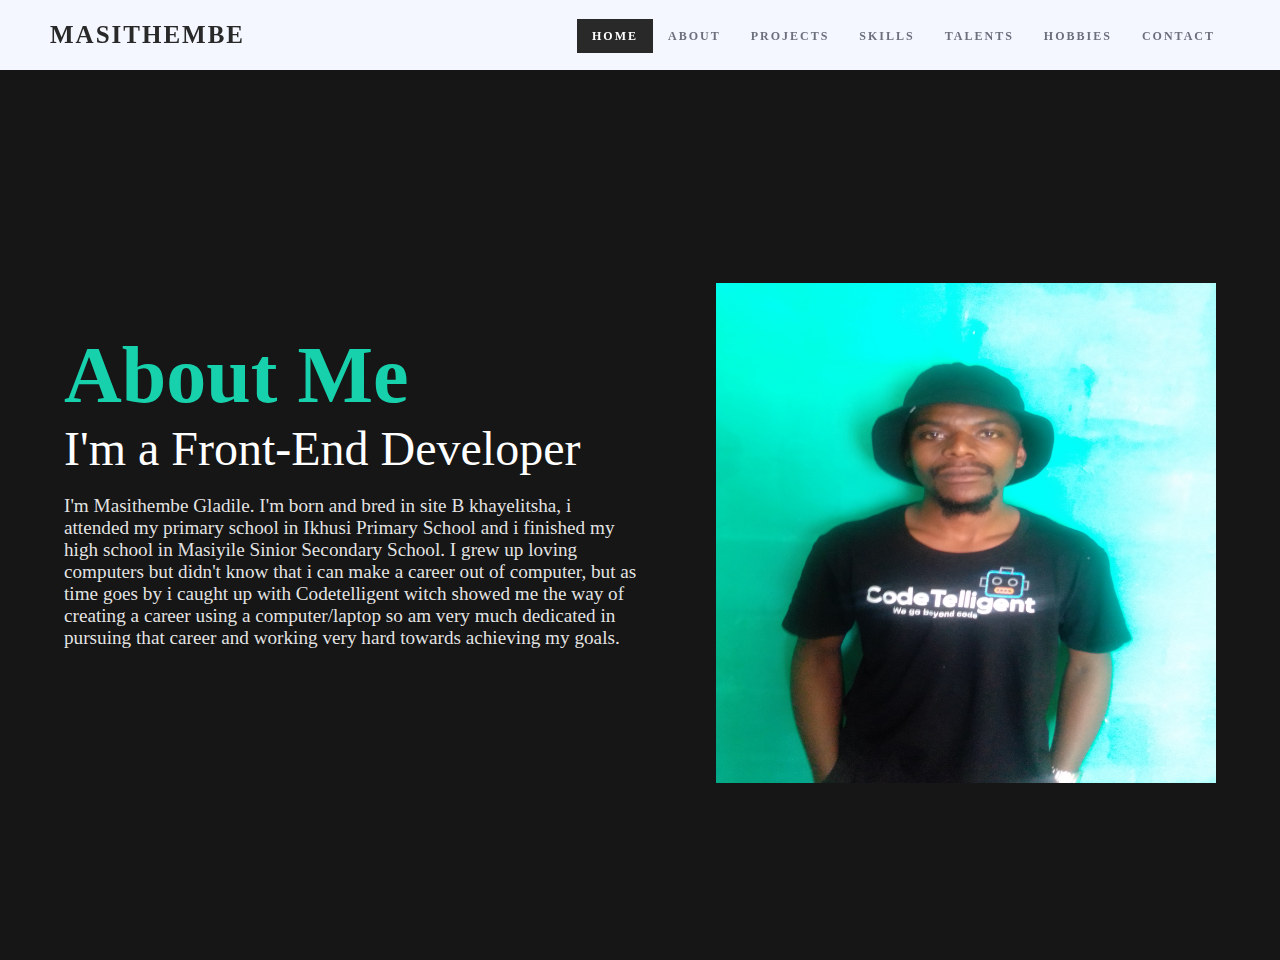
<file: masithembe's portfolio/about.html>
<!DOCTYPE html>
<html lang="en">
<head>
    <meta charset="UTF-8">
    <meta name="viewport" content="width=device-width, initial-scale=1.0">
    <title>Document</title>
    <style>
		body{
	margin:0px;
	padding:0px;
	background-color:#161616;	
}
ul{
	list-style:none;
}
a{
	text-decoration:none;
}
#main{
	padding:30px 50px;
	position:relative;
	width:100%;
	/*height: 100vh;
	box-sizing: border-box;
	background-size: 1330px;
	background-position: right bottom;
	background-repeat: no-repeat;
	background-image: url("../images/bg.png");*/
	background-color: #edf1fd;
}
nav{
	display:flex;
	justify-content: space-between;
	align-items: center;
	text-transform: uppercase;
	font-weight: 600;
	letter-spacing: 2px;
	font-family: calibri;
	position: fixed;
	top: 0;
	left: 0;
	width:100%;
	box-sizing: border-box;
	padding: 10px 50px;
	background-color:#F4F7FF;
	box-shadow:2px 2px 12px rgba(0,0,0,0.05); 
	z-index: 1;
}
 
.menu{
	display: flex;
}
.menu li a{
	padding: 10px 15px;
	color:#6c707c;
	font-size: 12px;
	
}
.lang{
	color:#292929;
}
.logo{
	font-size: 25px;
	font-weight: bold;
	color:#292929;
	font-family:Poppins;
}
.toggle{
	display: none;
}
.active a,
.menu li a:hover{
	background-color:#292929;
	color:#FFF!important;
	font-weight: bold;
	transition: all ease 0.4s;
}
#about{
	width:100%;
	height: 100vh;
	background-color:#161616;
	box-sizing: border-box;
	display: flex;
	align-items: center;
	justify-content: space-between;
	padding: 50px 5% 0px 5%;
	position: relative;
}
.about-text{
	font-family: calibri;
	width: 50%;
}
.about-text h1{
	font-size: 5rem;
	color:#17d1ac;
}
.about-text h2{
	font-size: 3rem;
	color:#FFFFFF;
	font-weight: 400;
}
.about-text h1,h2{
	margin: 0px;
	padding: 0px;
}
.about-text p{
	font-size: 1.2rem;
	color:rgba(255,255,255,0.90);
	
}
.about-text button{
	width: 180px;
	height: 40px;
	border-radius: 20px;
	border: none;
	outline: none;
	background-color:#17d1ac;
}
.about-text button:hover{
	background-color: #FFFFFF;
	transition: all ease 0.3s;
}

    </style>
</head>
<body>
	<section id="main">
        <!--navigation-------------------------------->
        <nav>
        <!--logo--->
        <a href="#" class="logo"> MASITHEMBE </a>
        <!--menu--------->
        <div class="toggle"></div>
        <ul class="menu">
        <li class="active"><a href="index.html">Home</a></li>	
		<li><a href="about.html">About</a></li>	
		<li><a href="projects.html">Projects</a></li>
		<li><a href="skills.html">skills</a></li>
		<li><a href="talents.html">Talents</a></li>		
        <li><a href="Hobbies.html">Hobbies</a></li>		
		<li><a href="contact.html">Contact</a></li>	
        </ul>
        </nav>
     </section>
<!--about----------------------->
<section id="about">
	<!--text---------------------->
	<div class="about-text">
	<h1>About Me</h1>
	<h2>I'm a Front-End Developer</h2>
	<p>I'm Masithembe Gladile. I'm born and bred in site B khayelitsha, i attended my primary school in Ikhusi Primary School and i finished my high school
		in Masiyile Sinior Secondary School. I grew up loving computers but didn't know that i can make a career out of computer, but as time goes by i caught
		 up with Codetelligent witch showed me the way of creating a career using a computer/laptop so am very much dedicated in pursuing that career and working
		  very hard towards achieving my goals.  </p>
		  <br><br><br><br>
	</div>
	<!--about-model----------------->
	<div class="about-model">
	<img alt="model" src="image3.jpg" height="500" width="500"/>	
	</div>
	</section>
	<script>
        /*Responsive Navigation*/
        $(document).ready(function(){
       $('.toggle').click(function(){
           $('.toggle').toggleClass('active')
           
           $('nav ul').toggleClass('active-menu')
          
           
       })
   });
</script>
  </body>
</html>
</file>
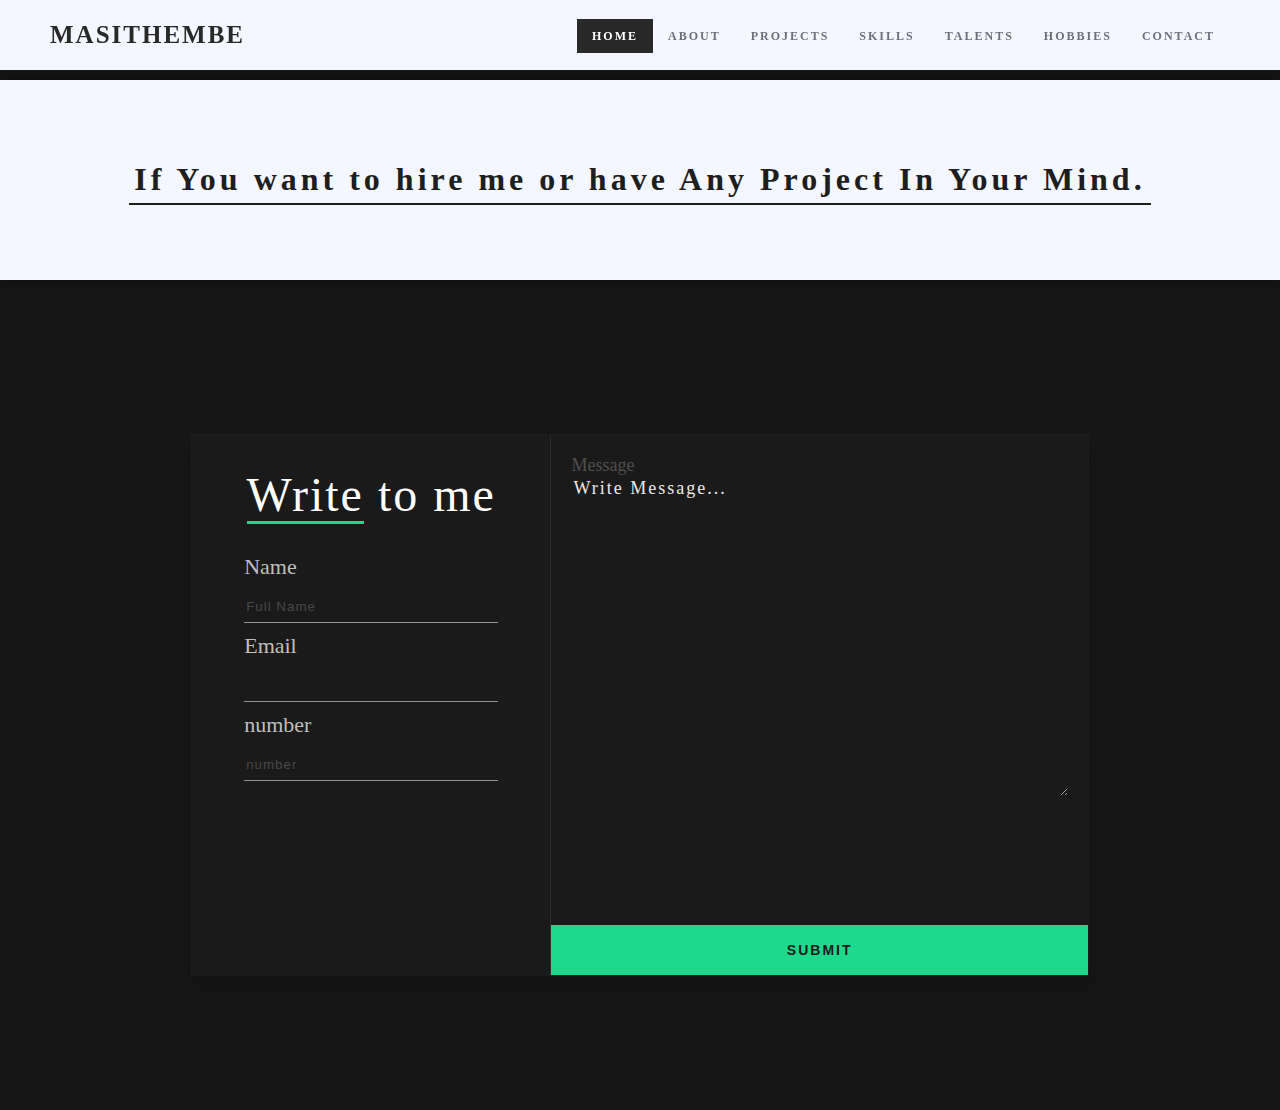
<file: masithembe's portfolio/contact.html>
<!DOCTYPE html>
<html lang="en">
<head>
    <meta charset="UTF-8">
    <meta name="viewport" content="width=device-width, initial-scale=1.0">
    <title>Document</title>
    <style>
		body{
	margin:0px;
	padding:0px;
	background-color:#161616;	
}
ul{
	list-style:none;
}
a{
	text-decoration:none;
}
#main{
	padding:30px 50px;
	position:relative;
	width:100%;
	/*height: 100vh;
	box-sizing: border-box;
	background-size: 1330px;
	background-position: right bottom;
	background-repeat: no-repeat;
	background-image: url("../images/bg.png");*/
	background-color: #edf1fd;
}
nav{
	display:flex;
	justify-content: space-between;
	align-items: center;
	text-transform: uppercase;
	font-weight: 600;
	letter-spacing: 2px;
	font-family: calibri;
	position: fixed;
	top: 0;
	left: 0;
	width:100%;
	box-sizing: border-box;
	padding: 10px 50px;
	background-color:#F4F7FF;
	box-shadow:2px 2px 12px rgba(0,0,0,0.05); 
	z-index: 1;
}
 
.menu{
	display: flex;
}
.menu li a{
	padding: 10px 15px;
	color:#6c707c;
	font-size: 12px;
	
}
.lang{
	color:#292929;
}
.logo{
	font-size: 25px;
	font-weight: bold;
	color:#292929;
	font-family:Poppins;
}
.toggle{
	display: none;
}
.active a,
.menu li a:hover{
	background-color:#292929;
	color:#FFF!important;
	font-weight: bold;
	transition: all ease 0.4s;
}
	#contact-btn{
	width: 100%;
	display: flex;
	flex-direction: column;
	justify-content:center;
	align-items: center;
	height: 200px;
	background-color: #F4F7FF;
	margin: 20px 0px;
	box-sizing: border-box;
	box-shadow:2px 0px 20px rgba(0,0,0,0.4); 
}
.c-b-heading{
	font-size: 2rem;
	color:#1E1E1E;
	font-family: calibri;
	margin: 10px;
	padding: 5px;
	letter-spacing: 4px;
	border-bottom: 2px solid #1E1E1E;
	
}
#contact-btn button{
	color:#FFFFFF;
	font-size: 1rem;
	font-family: calibri;
	width:150px;
	height: 40px;
	margin: 10px;
	background-color: #1E1E1E;
	border: none;
	outline: none;
	box-shadow: 2px 5px 6px rgba(0,0,0,0.2);
}
#contact-btn button:hover{
	background-color: #17d1ac;
	color:#000000;
	transition: all ease 0.5s;
	font-weight: bold;
}
#contact-form{
	width: 100%;
	height: 90vh;
	display: flex;
	justify-content: center;
	align-items: center;
	
}
#contact-form form{
	display: flex;
	width: 70%;
	height: 60vh;
	background-color: #1A1A1A;
	box-shadow: 2px 12px 20px rgba(0,0,0,0.2);
	border: 1px solid rgba(255,255,255,0.01)
}
 
.contact-left{
	width: 40%;
	height: 100%;
	display: flex;
	flex-direction: column;
	align-items: center;
}
.contact-right{
	width: 60%;
	height: 100%;
	box-sizing: border-box;
	display: flex;
	flex-direction: column;
	justify-content: space-between;
	border-left: 1px solid rgba(255,255,255,0.08);
}
.contact-right button{
	width: 100%;
	height: 50px;
	background-color: #1ED98B;
	font-weight: bold;
	outline: none;
	border: none;
	margin: 0px;
	color:#1B1B1B;
	font-size: 14px;
	text-transform: uppercase;
	letter-spacing: 2px;
 
}
.c-l-heading{
	font-family: calibri;
	color:#FFFFFF;
	font-size: 3rem;
	letter-spacing: 2px;
	font-weight: 400;
	
}
.f-name,.f-email{
	display: flex;
	flex-direction: column;
	font-family: calibri;
	
}
.f-name font,.f-email font{
	color:#BFBFBF;
	font-size: 22px;
}
.f-name input,.f-email input{
	height: 30px;
	width:250px;
	border: none;
	outline: none;
	background-color:transparent;
	border-bottom: 1px solid #929292;
	color:#FFFFFF;
	margin: 10px 0px;
}
.f-email input::placeholder,
.f-name input::placeholder{
	opacity: 0.5;
	letter-spacing: 1px;
}
.f-email input:focus,
.f-name input:focus{
	border-bottom: 1px solid #17d1ac;
	transition: all ease 0.5s;
}.message font{
	font-size: 18px;
	color:#4E4E4E;
	font-family: calibri;
	
}
.message{
	margin: 20px;
}
.contact-right textarea{
	width: 100% !important;
	height: 320px !important;
	border: none;
	outline: none;
	background-color:transparent;
	box-sizing: border-box;
	color:#EBEBEB;
	font-size: 16px;
}
.contact-right textarea::placeholder{
	color:#EBEBEB;
	font-size: 18px;
	letter-spacing: 2px;
	font-family: calibri;
}
.contact-right button:active{
	transform: scale(1.04);
	transition: all ease 0.1s;
}
    </style>
</head>
<body>
	<section id="main">
        <!--navigation-------------------------------->
        <nav>
        <!--logo--->
        <a href="#" class="logo"> MASITHEMBE </a>
        <!--menu--------->
        <div class="toggle"></div>
        <ul class="menu">
        <li class="active"><a href="index.html">Home</a></li>	
        <li><a href="about.html">About</a></li>	
		<li><a href="projects.html">Projects</a></li>	
		<li><a href=".html">Skills</a></li>
		<li><a href="talents.html">Talents</a></li>
        <li><a href="Hobbies.html">Hobbies</a></li>		
        <li><a href="contact.html">Contact</a></li>	
        </ul>
        </nav>
     </section>
<!--Contact-btn------------------>
<section id="contact-btn">
	<!--heading-------------->
	<h1 class="c-b-heading">If You want to hire me or have Any Project In Your Mind.</h1>
		
    </section>
    <!--contact-form------------------->
	<section id="contact-form">
        <form action="https://formspree.io/f/xbjpzyor"
		method="POST">
        <!--left--------------------------------------->
        <div class="contact-left">
        <h1 class="c-l-heading"><font style="border-bottom: 3px solid #1ED98B;">Write</font> to me</h1>
        <!--name-------->
        <div class="f-name">
        <font>Name</font>
        <input type="text" placeholder="Full Name"/>
        </div>
        <!--email-------->
        <div class="f-email">
        <font>Email</font>
		<input type="text" name="_replyto">
		</div>
		<div class="f-email">
		<!---number--------------->
		<font>number</font>
		<input type="number" placeholder="number"/>
		</div>
        </div>
        <!--right------------------------------------------->
        <div class="contact-right">
        <!--message-------->
        <div class="message">
        <font>Message</font>
        <textarea name="message" rows="5" cols="20" placeholder="Write Message..."></textarea>
        </div>
        <!--submit-btn------------>
        <button type="submit">submit</button>
        </div>
            
        </form>
		</section>
		<script>
			/*Responsive Navigation*/
			$(document).ready(function(){
		   $('.toggle').click(function(){
			   $('.toggle').toggleClass('active')
			   
			   $('nav ul').toggleClass('active-menu')
			  
			   
		   })
	   });
	</script>
      
    </body>
    </html>
</file>
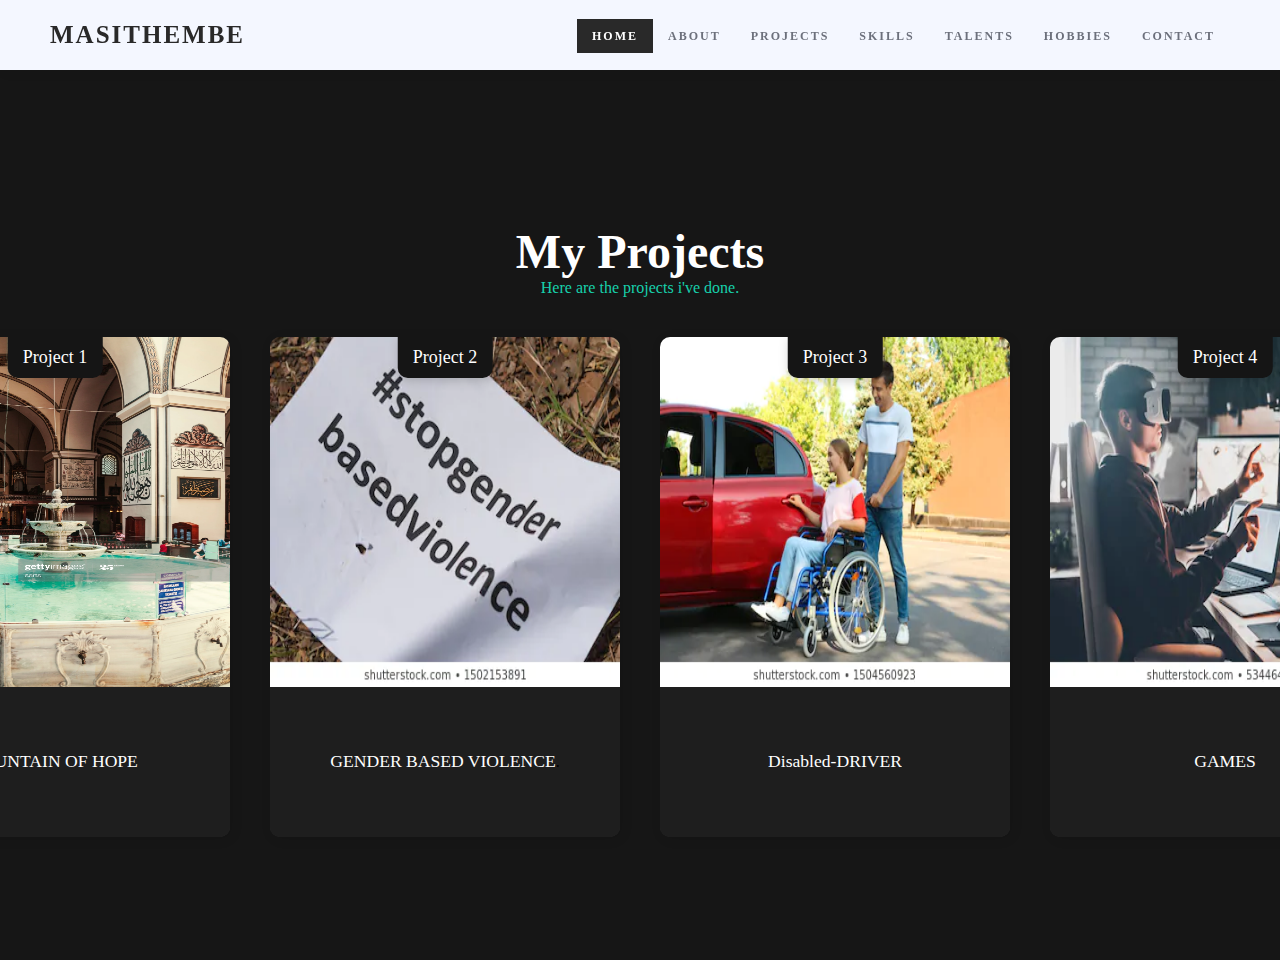
<file: masithembe's portfolio/projects.html>
<!DOCTYPE html>
<html lang="en">
<head>
    <meta charset="UTF-8">
    <meta name="viewport" content="width=device-width, initial-scale=1.0">
    <title>Document</title>
    <style>
		body{
	margin:0px;
	padding:0px;
	background-color:#161616;	
}
ul{
	list-style:none;
}
a{
	text-decoration:none;
}
#main{
	padding:30px 50px;
	position:relative;
	width:100%;
	/*height: 100vh;
	box-sizing: border-box;
	background-size: 1330px;
	background-position: right bottom;
	background-repeat: no-repeat;
	background-image: url("../images/bg.png");*/
	background-color: #edf1fd;
}
nav{
	display:flex;
	justify-content: space-between;
	align-items: center;
	text-transform: uppercase;
	font-weight: 600;
	letter-spacing: 2px;
	font-family: calibri;
	position: fixed;
	top: 0;
	left: 0;
	width:100%;
	box-sizing: border-box;
	padding: 10px 50px;
	background-color:#F4F7FF;
	box-shadow:2px 2px 12px rgba(0,0,0,0.05); 
	z-index: 1;
}
 
.menu{
	display: flex;
}
.menu li a{
	padding: 10px 15px;
	color:#6c707c;
	font-size: 12px;
	
}
.lang{
	color:#292929;
}
.logo{
	font-size: 25px;
	font-weight: bold;
	color:#292929;
	font-family:Poppins;
}
.toggle{
	display: none;
}
.active a,
.menu li a:hover{
	background-color:#292929;
	color:#FFF!important;
	font-weight: bold;
	transition: all ease 0.4s;
}
    #services{
		width:100%;
	height:100vh;
	box-sizing: border-box;
	font-family: calibri;
	display: flex;
	flex-direction: column;
	align-items: center;
	justify-content: center;
	padding-top: 40px ;
	
}
 
.s-heading h1{
	color:#FFFFFF;
	font-size: 3rem;
	margin: 0px;
	padding: 0px;
	
}
.s-heading p{
	color:rgba(255,255,255,0.30);
	font-size: 1rem;
	margin: 0px;
	padding: 0px;
}
.s-heading{
	text-align: center;
	margin: 20px 0px;
}
.s-box{
	background-color: #2B2B2B;
	width:350px;
	height: 500px;
	margin: 20px;
	border-radius: 10px;
	overflow: hidden;
	box-shadow: 2px 2px 12px rgba(0,0,0,0.1);
	position: relative;
}
.b-container{
	display: flex;
	justify-content: center;
	align-content: center;
}
.s-b-img{
	width: 100%;
	height: 70%;
	
}
.s-b-img img{
	width:100%;
	height: 100%;
	
}
.s-b-text{
	width: 100%;
	height: 30%;
	background-color:#1E1E1E;
	display:flex;
	justify-content: center;
	align-items: center;
	text-align: center;
}
.s-b-text a{
	margin: 0px;
	color:#FFFFFF;
	font-size: 1.1rem;
	font-family: calibri;
	display: block;
    display: -webkit-box;
	max-width: 80%;
    -webkit-line-clamp: 4;
    -webkit-box-orient: vertical;
    overflow: hidden;
    text-overflow: ellipsis;
}
.s-b-text a:hover{
	color:rgba(255,255,255,0.50)
}
.s-type{
	font-family: calibri;
	color:#FFFFFF;
	background-color: #151515;
	padding: 10px 15px;
	position: absolute;
	top: 0px;
	left: 50%;
	transform: translateX(-50%);
	font-size: 18px;
	border-radius: 0px 0px 10px 10px;
	box-shadow: 2px 2px 12px rgba(0,0,0,0.2);
}
.s-box:hover{
	transform:translateY(-10px);
	transition: all ease 0.3s;
	
}
    </style>
</head>
<body>
    <section id="main">
        <!--navigation-------------------------------->
        <nav>
        <!--logo--->
        <a href="#" class="logo"> MASITHEMBE </a>
        <!--menu--------->
        <div class="toggle"></div>
        <ul class="menu">
        <li class="active"><a href="index.html">Home</a></li>	
        <li><a href="about.html">About</a></li>	
		<li><a href="projects.html">Projects</a></li>
		<li><a href="skills.html">Skills</a></li>
		<li><a href="talents.html">Talents</a></li>		
        <li><a href="Hobbies.html">Hobbies</a></li>		
		<li><a href="contact.html">Contact</a></li>	 	
        </ul>
        </nav>
     </section>
    
    <!--services-------------------->
	<section id="services">
        <!--heading-------------->
        <div class="s-heading">
        <h1>My Projects</h1>
        <p><font color="#17d1ac">Here are the projects i've done.</font></p>
        </div>
        <!--services-box-container--------->
        <div class="b-container">
        <!--box-1---------------->
        <div class="s-box">
        <!--img------------->
        <div class="s-b-img">
            <!--type----------->
            <div class="s-type">Project 1</div>
            <!--name------->
            <img src="project1.jpg">
        </div>
        <!--text----------------->
        <div class="s-b-text">
        <a href="#">FOUNTAIN OF HOPE</a>	
        </div>
		</div>
		<!--services-box-container--------->
        <div class="b-container">
			<!--box-1---------------->
			<div class="s-box">
			<!--img------------->
			<div class="s-b-img">
				<!--type----------->
				<div class="s-type">Project 2</div>
				<!--name------->
				<img src="project2.webp">
			</div>
			<!--text----------------->
			<div class="s-b-text">
			<a href="#">GENDER BASED VIOLENCE</a>.	
			</div>
			</div>
            <!--box-2---------------->
        <div class="s-box">
        <!--img------------->
        <div class="s-b-img">
        <!--type----------->
            <div class="s-type">Project 3</div>
            <!--name------->
            <img src="project3.webp">
        </div>
        <!--text----------------->
        <div class="s-b-text">
        <a href="#">Disabled-DRIVER</a>	
        </div>
        </div>
            <!--box-3---------------->
        <div class="s-box">
        <!--img------------->
        <div class="s-b-img">
            <!--type----------->
            <div class="s-type">Project 4</div>
            <!--name------->
            <img src="project4.webp">
        </div>
        <!--text----------------->
        <div class="s-b-text">
        <a href="#">GAMES</a>	
        </div>
        </div>
		</div>
        </section>
        <script>
            /*Responsive Navigation*/
            $(document).ready(function(){
           $('.toggle').click(function(){
               $('.toggle').toggleClass('active')
               
               $('nav ul').toggleClass('active-menu')
              
               
           })
       });
    </script>
      
</body>
</html>
</file>
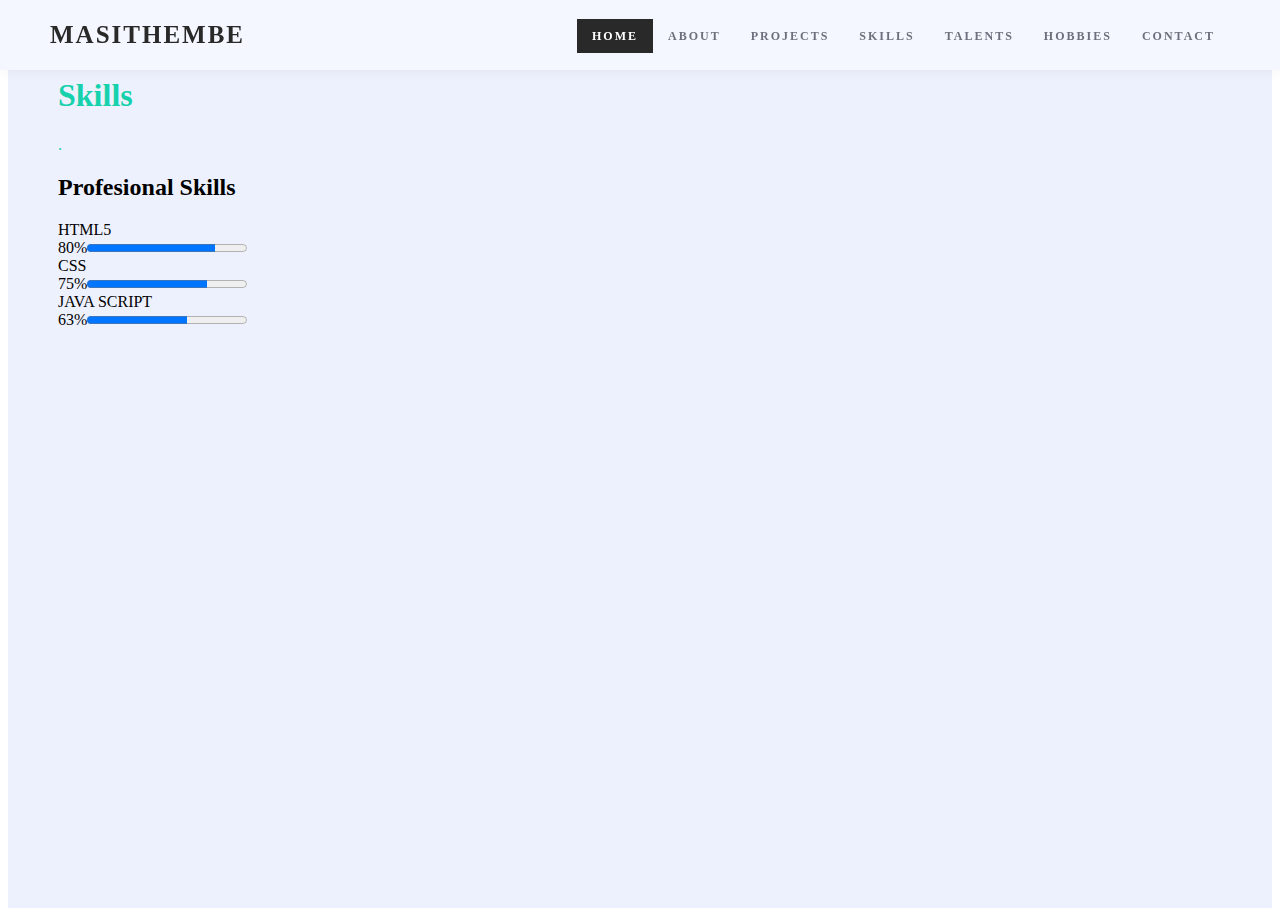
<file: masithembe's portfolio/skills.html>
<!DOCTYPE html>
<html lang="en">
    <head>
        <meta charset="UTF-8">
        <meta http-equiv="X-UA-Compatible" content="IE-edge">
        <meta name="viewport" content="width=device-width, initial-scale=1.0">
        <title>Document</title>
        
        <style>
.body{
	margin:0px;
	padding:0px;
	background-color:#161616;	
}
ul{
	list-style:none;
}
a{
	text-decoration:none;
}
#main{
	padding:30px 50px;
	position:relative;
	width:100%;
	height: 100vh;
	box-sizing: border-box;
	background-size: 1330px;
	background-position: right bottom;
	background-repeat: no-repeat;
	background-image: url("../images/bg.png");
	background-color: #edf1fd;
}
nav{
	display:flex;
	justify-content: space-between;
	align-items: center;
	text-transform: uppercase;
	font-weight: 600;
	letter-spacing: 2px;
	font-family: calibri;
	position: fixed;
	top: 0;
	left: 0;
	width:100%;
	box-sizing: border-box;
	padding: 10px 50px;
	background-color:#F4F7FF;
	box-shadow:2px 2px 12px rgba(0,0,0,0.05); 
	z-index: 1;
}
 
.menu{
	display: flex;
}
.menu li a{
	padding: 10px 15px;
	color:#6c707c;
	font-size: 12px;
	
}
.lang{
	color:#292929;
}
.logo{
	font-size: 25px;
	font-weight: bold;
	color:#292929;
	font-family:Poppins;
}
.toggle{
	display: none;
}
.active a,
.menu li a:hover{
	background-color:#292929;
	color:#FFF!important;
	font-weight: bold;
	transition: all ease 0.4s;
}
.name{
	font-family: calibri;
	width: 500px;
	position: absolute;
	left: 70%;
	top: 40%;
	transform: translate(-50%,-20%);
}
.name p:nth-child(1),.name .details{
	color:#6c707c;
	font-size: 16px;
}
.name h1{
	font-family:Poppins;
	font-size: 40px;
	margin:0px;
	letter-spacing: 3px;
	color:#292929;
}
.cv-btn{
	width:200px;
	height: 45px;
	display: flex;
	justify-content: center;
	align-items: center;
	background-color: #292929;
	color:#FFFFFF;
}
.cv-btn:hover{
	background-color: #131313;
	transition: all ease 0.5s;

	list-style:none;
}
.a{
	text-decoration:none;
}
#main{
	padding:30px 50px;
	position:relative;
	width:100%;
	height: 100vh;
	box-sizing: border-box;
	background-size: 1330px;
	background-position: right bottom;
	background-repeat: no-repeat;
	background-image: url("");
	background-color: #edf1fd;
}
.nav{
	display:flex;
	justify-content: space-between;
	align-items: center;
	text-transform: uppercase;
	font-weight: 600;
	letter-spacing: 2px;
	font-family: calibri;
	position: fixed;
	top: 0;
	left: 0;
	width:100%;
	box-sizing: border-box;
	padding: 10px 50px;
	background-color:#F4F7FF;
	box-shadow:2px 2px 12px rgba(0,0,0,0.05); 
	z-index: 1;
}
 
.skills__container{
    row-gap: 2rem;
    text-align: center;
}
.skills__subtitle{
    margin-bottom: var(--mb-2);
}
.skills__text{
    margin-bottom: var(--mb-4);
}
.skills__data{
    display: flex;
    justify-content: space-between;
    align-items: center;
    position: relative;
    font-weight: var(--mb-semi);
    padding: 5rem 1rem;
    margin-bottom: var(---mb-4);
    border-radius: .5rem;
    box-shadow: 0 4PX 25PX rgba(14,36,49,.15);
}
.skills__icon{
    font-size: 2rem;
    margin-right: var(--mb-2);
    color: (--first-color);
}
.skills__names{
    display: flex;
    align-items: center;
}
.skills__bar{
    position: absolute;
    left: 0;
    bottom: 0;
    background-color: var(--first-color);
    height: 25rem;
    border-radius: .5rem;
    z-index: var(--z-bar);
}
.skills__html{
    width: 80%;
}
.skills__css{
    width: 75%;
}
.skills__js{
    width: 63%;
}
.skills__img{
    border-radius: .5rem;
}
        </style>
    </head>
<body>
	<section id="main">
        <!--navigation-------------------------------->
        <nav>
        <!--logo--->
        <a href="#" class="logo"> MASITHEMBE </a>
        <!--menu--------->
        <div class="toggle"></div>
        <ul class="menu">
        <li class="active"><a href="index.html">Home</a></li>	
        <li><a href="about.html">About</a></li>	
        <li><a href="projects.html">Projects</a></li>
        <li><a href="skills.html">Skills</a></li>
		<li><a href="talents.html">Talents</a></li>		
        <li><a href="Hobbies.html">Hobbies</a></li>		
		<li><a href="contact.html">Contact</a></li>	
        </ul>
        </nav>
        <br>
        <section class="skills section" id="skills">
            <div class="centerthis">
            <h1 class="section-title"><font color="#17d1ac">Skills</font></h1>
            <p><font color="#17d1ac">.</font></p>
            <div class="skills_container bd-grid"></div>
            <h2 class="skills_subtitle">Profesional Skills</h2>
            
            <div class="skills_data">
                <div class="skills_names">
                    <i class="bx bxl-html5 skills_icon"></i>
                    <span class="skills_name">HTML5</span>
            </div>
            <div class="skills_bar skills_html">
    
            </div>
            <div>
            <span>80%</span><progress  id="file"  value="80" max="100"></progress>
            </div>
            </div>
            <div class="skills_data">
                <div class="skills_names">
                    <i class="bx bxl-html5 skills_icon"></i>
                    <span class="skills_name">CSS</span>
            </div>
            <div class="skills_bar skills_html">
    
            </div>
            <div>
                <span>75%</span><progress  id="file"  value="75" max="100"></progress>
            </div>
            </div>
            <div class="skills_data">
                <div class="skills_names">
                    <i class="bx bxl-html5 skills_icon"></i>
                    <span class="skills_name">JAVA SCRIPT</span>
            </div>
            <div class="skills_bar skills_html">
    
            </div>
            <div>
                <span>63%</span><progress  id="file"  value="63" max="100"></progress>
            </div>
            </div>
            </div>
     </section>
    


        
    

















</html>
</file>
<file: falling ball/style.css>
*{
    padding: 0;
    margin: 0;
}
#game{
    width: 400px;
    height: 500px;
    border: 1px solid black;
    margin: auto;
    overflow: hidden;
}
#character{
    width: 20px;
    height: 20px;
    background-color: red;
    border-radius: 50%;
    position: relative;
    top: 400px;
    left: 190px;
    z-index: 1000000;
}
.block{
    width: 400px;
    height: 20px;
    background-color: black;
    position: relative;
    top: 100px;
    margin-top: -20px;
}
.hole{
    width: 40px;
    height: 20px;
    background-color: white;
    position: relative;
    top: 100px;
    margin-top: -20px;
}
</file>
<file: flappy bird/style.css>
*{
    padding: 0;
    margin: 0;
}
#game{
    width: 400px;
    height: 500px;
    border: 1px solid black;
    margin: auto;
    overflow: hidden;
}
#block{
    width: 50px;
    height: 500px;
    background-color: black;
    position: relative;
    left: 400px;
    animation: block 2s infinite linear;
}
@keyframes block{
    0%{left:400px}
    100%{left:-50px}
}
#hole{
    width: 50px;
    height: 150px;
    background-color: white;
    position: relative;
    left: 400px;
    top: -500px;
    animation: block 2s infinite linear;
}
#character{
    width: 20px;
    height: 20px;
    background-color: red;
    position: absolute;
    top: 100px;
    border-radius: 50%;
}
</file>
